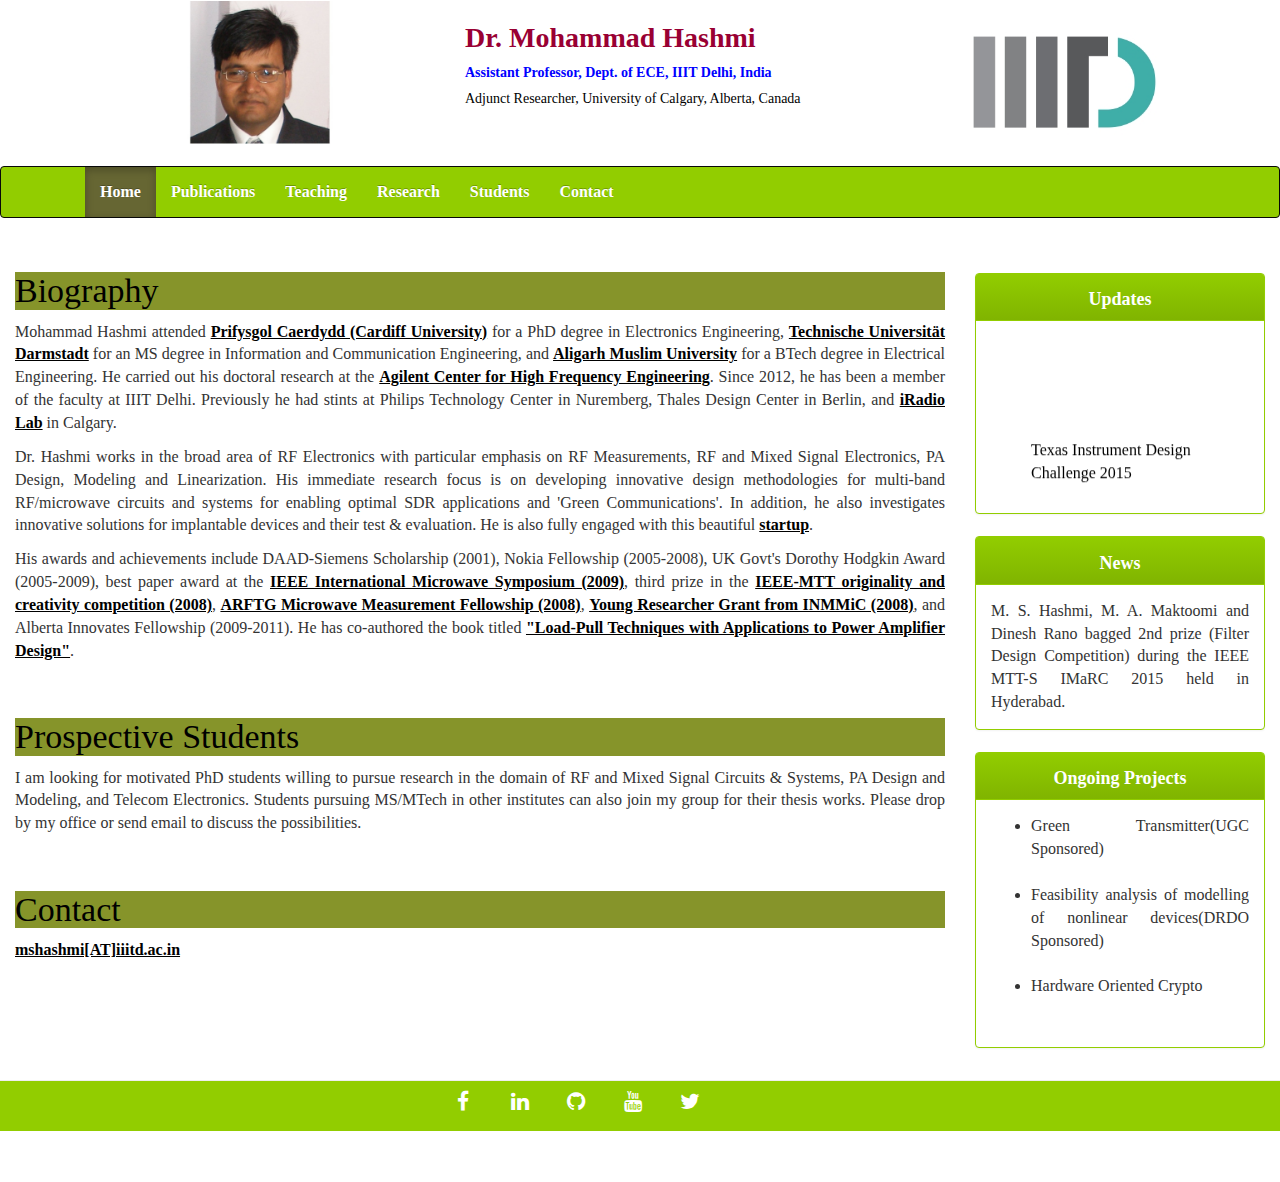
<file: index.html>
<!DOCTYPE html>
<html lang="en">

<head>
    <meta charset="utf-8">
    <meta http-equiv="X-UA-Compatible" content="IE=edge">
    <meta name="viewport" content="width=device-width, initial-scale=1">
    <!-- The above 3 meta tags *must* come first in the head; any other head 
         content must come *after* these tags -->
    <title>Homepage of Mohammad Hashmi</title>
    <link rel="shortcut icon" href="img/favicon.ico" />
     <!-- Bootstrap -->
    <link href="css/bootstrap.min.css" rel="stylesheet">
    <link href="css/bootstrap-theme.min.css" rel="stylesheet">
    <link href="css/font-awesome.min.css" rel="stylesheet">
    <link href="css/bootstrap-social.css" rel="stylesheet">
    <link href="css/mystyles.css" rel="stylesheet">

    <!-- HTML5 shim and Respond.js for IE8 support of HTML5 elements and media queries -->
    <!-- WARNING: Respond.js doesn't work if you view the page via file:// -->
    <!--[if lt IE 9]>
      <script src="https://oss.maxcdn.com/html5shiv/3.7.2/html5shiv.min.js"></script>
      <script src="https://oss.maxcdn.com/respond/1.4.2/respond.min.js"></script>
    <![endif]-->
</head>

<body>
    <header class="jumbotron">
        <!-- Main component for a primary marketing message or call to action -->
        <div class="container">
            <div class="row row-header">
                <div class="col-xs-12 col-sm-4">
                    <img src="img/logo.jpg" class="img-responsive">
                </div>
                <div class="col-xs-12 col-sm-5">
                    <h3><strong><font color="#990033"> Dr. Mohammad Hashmi</font></strong></h3>
                    <h6><font color="blue"><strong>Assistant Professor, Dept. of ECE, IIIT Delhi, India </strong></font></h6>
                    <h6>Adjunct Researcher, University of Calgary, Alberta, Canada</h6>
                </div>
                 
                <div class="col-xs-12 col-sm-3">
                    <a href="https://www.iiitd.ac.in/" target="_blank"><img src="img/logo1.jpg" class="img-responsive"></a>
                </div>
            </div>
        </div>
    </header>
    <nav id ="navbar-main" class="navbar navbar-inverse" role="navigation">
            <div class="container">
                <div class="navbar-header">
                    <button type="button" class="navbar-toggle collapsed" data-toggle="collapse" data-target="#navbar" aria-expanded="false" aria-controls="navbar">
                        <span class="sr-only">Toggle navigation</span>
                        <span class="icon-bar"></span>
                        <span class="icon-bar"></span>
                        <span class="icon-bar"></span>
                    </button>
                </div>
                <div id="navbar" class="navbar-collapse collapse">
                    <ul class="nav navbar-nav">
                        <li class="active"><a href="index.html"><font color="white">Home</font></a></li>
                        <li><a href="publications.html"><font color="white">Publications</font></a></li>
                        <li><a href="teaching.html"><font color="white">Teaching</font></a></li>
                        <li><a href="research.html"><font color="white">Research</font></a></li>
                        <li><a href="students.html"><font color="white">Students</font></a></li>
                        <li><a href="contact.html"><font color="white">Contact</font></a></li>
                    </ul>
                </div>
            </div>
    </nav>
    <div class="row row-content">
        <div class="col-xs-12 col-sm-9">
            <h2 class="stripe-1">Biography</h2>
            <p>Mohammad Hashmi attended <a href="http://www.engineering.cf.ac.uk/" class="ab" target="_blank">Prifysgol Caerdydd (Cardiff University)</a> for a PhD degree in Electronics Engineering, <a href="www.ice.tu-darmstadt.de/" class="ab" target="_blank">Technische Universität Darmstadt</a> for an MS degree in Information and Communication Engineering, and <a href="http://www.amu.ac.in/" class="ab" target="_blank">Aligarh Muslim University</a> for a BTech degree in Electrical Engineering. He carried out his doctoral research at the <a href="http://www.chfe.engineering.cf.ac.uk/" class="ab" target="_blank">Agilent Center for High Frequency Engineering</a>. Since 2012, he has been a member of the faculty at IIIT Delhi. Previously he had stints at Philips Technology Center in Nuremberg, Thales Design Center in Berlin, and <a href="http://www.iradio.ucalgary.ca/" target="_blank" class="ab">iRadio Lab</a> in Calgary.</p>

            <p>Dr. Hashmi works in the broad area of RF Electronics with particular emphasis on RF Measurements, RF and Mixed Signal Electronics, PA Design, Modeling and Linearization. His immediate research focus is on developing innovative design methodologies for multi-band RF/microwave circuits and systems for enabling optimal SDR applications and 'Green Communications'. In addition, he also investigates innovative solutions for implantable devices and their test & evaluation. He is also fully engaged with this beautiful <a href="https://www.iiitd.edu.in/~mshashmi/Homepage_of_Mohammad_Hashmi_files/Jafar.jpg" class="ab" target="_blank">startup</a>.</p>

            <p>His awards and achievements include DAAD-Siemens Scholarship (2001), Nokia Fellowship (2005-2008), UK Govt's Dorothy Hodgkin Award (2005-2009), best paper award at the <a href="http://ieeexplore.ieee.org/stamp/stamp.jsp?arnumber=05462805&tag=1" class="ab" target="_blank">IEEE International Microwave Symposium (2009)</a>, third prize in the <a href="http://www.mtt-archives.org/%7Emtt11/ims_award.htm" class="ab" target="_blank">IEEE-MTT originality and creativity competition (2008)</a>, <a href="https://docs.google.com/viewer?url=http://www.arftg.org/Newsletters/40_fall%25202008.pdf" class="ab" target="_blank">ARFTG Microwave Measurement Fellowship (2008)</a>, <a href="www.inmmic.org" class="ab" target="_blank">Young Researcher Grant from INMMiC (2008)</a>, and Alberta Innovates Fellowship (2009-2011). He has co-authored the book titled <a href="https://www.amazon.com/Load-Pull-Techniques-Applications-Amplifier-Microelectronics/dp/9400744609?ie=UTF8&*Version*=1&*entries*=0" class="ab" target="_blank">"Load-Pull Techniques with Applications to Power Amplifier Design"</a>.</p>
            <br>
            <h2 class="stripe-1">Prospective Students</h2>
            <p>I am looking for motivated PhD students willing to pursue research in the domain of RF and Mixed Signal Circuits & Systems, PA Design and Modeling, and Telecom Electronics. Students pursuing MS/MTech in other institutes can also join my group for their thesis works. Please drop by my office or send email to discuss the possibilities.</p>
            <br>
            <h2 class="stripe-1">Contact</h2>
            <p><a href="mailto:mshashmi@iiitd.ac.in" class="ab">mshashmi[AT]iiitd.ac.in</a></p> 
        </div>
        <div class="col-xs-12 col-sm-3">
        &nbsp;&nbsp;&nbsp;&nbsp;&nbsp;&nbsp;&nbsp;&nbsp;&nbsp;&nbsp;&nbsp;&nbsp;&nbsp;&nbsp;&nbsp;&nbsp;&nbsp;&nbsp;&nbsp;&nbsp;&nbsp;&nbsp;&nbsp;&nbsp;&nbsp;&nbsp;&nbsp;&nbsp;&nbsp;&nbsp;&nbsp;&nbsp; 
            <div class="panel panel-primary">
                <div class="panel-heading">
                    <h3 class="panel-title" align="center"><span class="label">Updates</span></h3>
                </div>
                <div class="panel-body">
                    <a href="#" target="_blank"><marquee behavior="scroll" direction="up" style="height:155px;"><font color="black">
                    <ul class="nobull">
                        <li>Texas Instrument Design Challenge 2015</li>
                        <br>
                        <li>Second Prize at IMaRC </li>
                        <br>
                        <li>Workshop Organisation at IMaRC</li>
                        <br>
                    </ul>
                </font></marquee> </a>
                </div>
            </div>
            <div class="panel panel-primary">
                <div class="panel-heading">
                    <h3 class="panel-title" align="center"><span class="label">News</span></h3>
                </div>
                <div class="panel-body">
                        M. S. Hashmi, M. A. Maktoomi and Dinesh Rano bagged 2nd prize (Filter Design Competition) during the IEEE MTT-S IMaRC 2015 held in Hyderabad.
                </div>
            </div>
            <div class="panel panel-primary">
                <div class="panel-heading">
                    <h3 class="panel-title" align="center"><span class="label">Ongoing Projects</span></h3>
                </div>
                <div class="panel-body">
                    <ul>
                        <li>Green Transmitter(UGC Sponsored)</li><br>
                        <li>Feasibility analysis of modelling of nonlinear devices(DRDO Sponsored)</li><br>
                        <li>Hardware Oriented Crypto</li><br>
                    </ul>
                    
                </div>
            </div>
        </div>  
        </div>
        
        </div>

    <footer id="footer">
        <div>           
                <div class="col-xs-12 col-sm-4 col-sm-offset-4">
                    <div class="nav navbar-nav">
                        <ul class="list-inline text-center">
                        <li>
                            <a href="#" target="_blank">
                                <span class="fa-stack fa-lg">
                                    <i class="fa fa-circle fa-stack-2x"></i>
                                    <i class="fa fa-facebook fa-stack-1x fa-inverse"></i>
                                </span>
                            </a>
                        </li>
                        <li>
                            <a href="#" target="_blank">
                                <span class="fa-stack fa-lg">
                                    <i class="fa fa-circle fa-stack-2x"></i>
                                    <i class="fa fa-linkedin fa-stack-1x fa-inverse"></i>
                                </span>
                            </a>
                        </li>
                        <li>
                            <a href="https://www.github.com/thecyclone" target="_blank">
                                <span class="fa-stack fa-lg">
                                    <i class="fa fa-circle fa-stack-2x"></i>
                                    <i class="fa fa-github fa-stack-1x fa-inverse"></i>
                                </span>
                            </a>
                        </li>
                        <li>
                            <a href="#" target="_blank">
                                <span class="fa-stack fa-lg">
                                    <i class="fa fa-circle fa-stack-2x"></i>
                                    <i class="fa fa-youtube fa-stack-1x fa-inverse"></i>
                                </span>
                            </a>
                        </li>
                        <li>
                            <a href="#" target="_blank">
                                <span class="fa-stack fa-lg">
                                    <i class="fa fa-circle fa-stack-2x"></i>
                                    <i class="fa fa-twitter fa-stack-1x fa-inverse"></i>
                                </span>
                            </a>
                        </li>
                    </ul>
                    </div>
                </div>
        </div>
    </footer>
    <!-- jQuery (necessary for Bootstrap's JavaScript plugins) -->
    <script src="https://ajax.googleapis.com/ajax/libs/jquery/1.11.3/jquery.min.js"></script>
    <!-- Include all compiled plugins (below), or include individual files as needed -->
    <script src="js/bootstrap.min.js"></script>

    <script type="text/javascript">
        var affixElement = '#navbar-main';
        $(affixElement).affix({
          offset: {
            // Distance of between element and top page
            top: function () {
              return (this.top = $(affixElement).offset().top - 40)
            },
            // when start #footer 
            bottom: function () { 
              return (this.bottom = $('#footer').outerHeight(true))
            }
          }
        });
    </script>
</body>

</html>
</file>
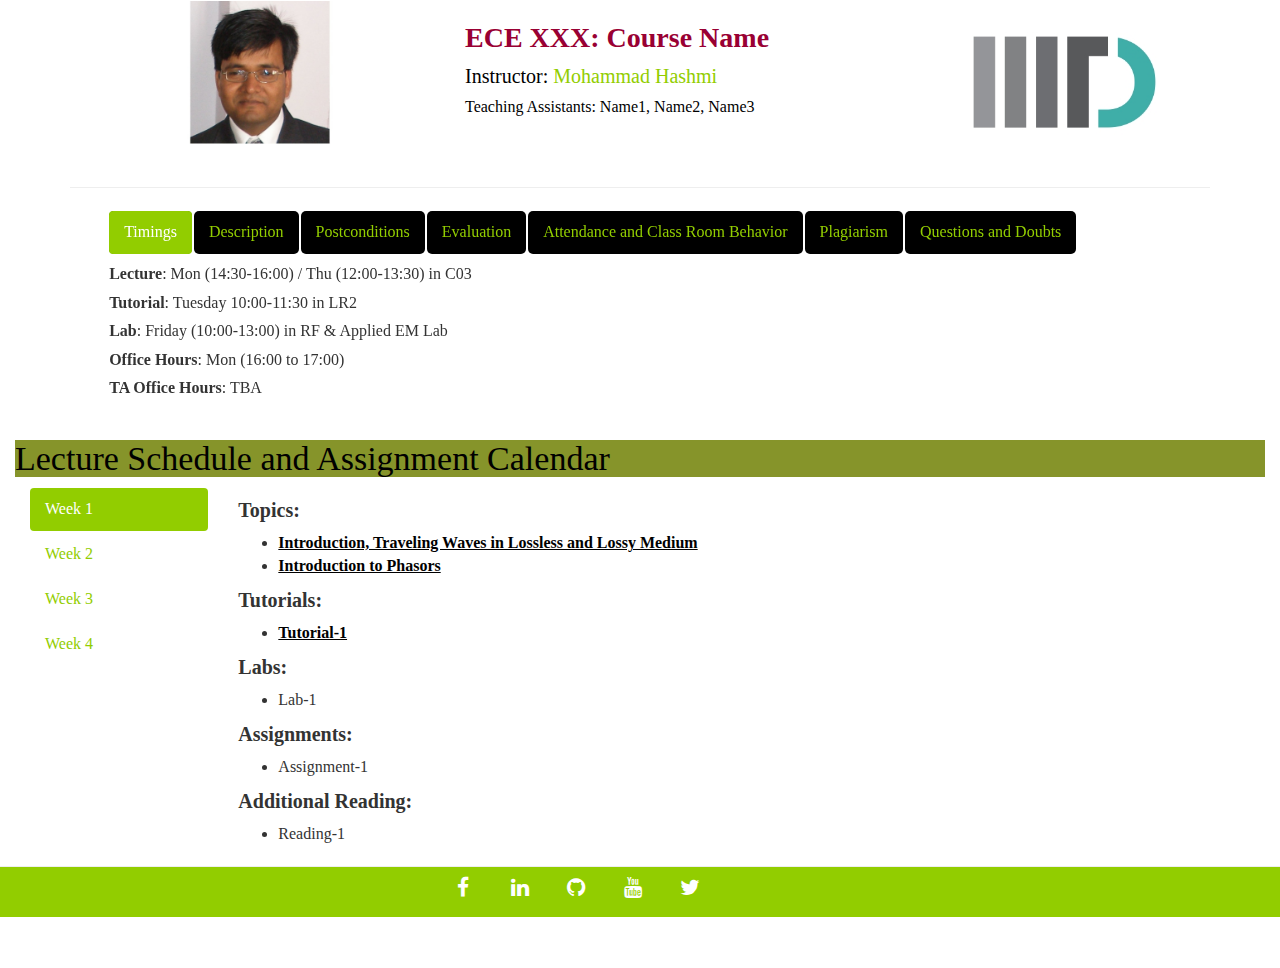
<file: course.html>
<!DOCTYPE html>
<html lang="en">

<head>
    <meta charset="utf-8">
    <meta http-equiv="X-UA-Compatible" content="IE=edge">
    <meta name="viewport" content="width=device-width, initial-scale=1">
    <!-- The above 3 meta tags *must* come first in the head; any other head 
         content must come *after* these tags -->
    <title>Homepage of Mohammad Hashmi</title>
    <link rel="shortcut icon" href="img/favicon.ico" />
     <!-- Bootstrap -->
    <link href="css/bootstrap.min.css" rel="stylesheet">
    <link href="css/bootstrap-theme.min.css" rel="stylesheet">
    <link href="css/font-awesome.min.css" rel="stylesheet">
    <link href="css/bootstrap-social.css" rel="stylesheet">
    <link href="css/mystyles.css" rel="stylesheet">

    <!-- HTML5 shim and Respond.js for IE8 support of HTML5 elements and media queries -->
    <!-- WARNING: Respond.js doesn't work if you view the page via file:// -->
    <!--[if lt IE 9]>
      <script src="https://oss.maxcdn.com/html5shiv/3.7.2/html5shiv.min.js"></script>
      <script src="https://oss.maxcdn.com/respond/1.4.2/respond.min.js"></script>
    <![endif]-->
</head>

<body>
    <header class="jumbotron">
        <!-- Main component for a primary marketing message or call to action -->
        <div class="container">
            <div class="row row-header">
                <div class="col-xs-12 col-sm-4">
                    <a href="index.html"><img src="img/logo.jpg" class="img-responsive"></a>
                </div>
                <div class="col-xs-12 col-sm-5">
                    <h3><strong><font color="#990033"> ECE XXX: Course Name</font></strong></h3>
                    <h4>Instructor: <a href="index.html">Mohammad Hashmi</a></h4>
                    <h5>Teaching Assistants: Name1, Name2, Name3</h5>
                </div>
                <div class="col-xs-12 col-sm-3">
                    <a href="https://www.iiitd.ac.in/" target="_blank"><img src="img/logo1.jpg" class="img-responsive"></a>
                </div>
            </div>
            <hr>
        </div>
    </header>
    <div class="row">
        <div class="col-xs-12 col-sm-11 col-sm-offset-1">
            <ul class="nav nav-pills">
                <li class="active stripe-2"><a data-toggle="pill" href="#time">Timings</a></li>
                <li class="stripe-2"><a data-toggle="pill" href="#description">Description</a></li>
                <li class="stripe-2"><a data-toggle="pill" href="#Postconditions">Postconditions</a></li>
                <li class="stripe-2"><a data-toggle="pill" href="#evaluation">Evaluation </a></li>
                <li class="stripe-2"><a data-toggle="pill" href="#attendance">Attendance and Class Room Behavior</a></li>
                <li class="stripe-2"><a data-toggle="pill" href="#plag">Plagiarism</a></li>
                <li class="stripe-2"><a data-toggle="pill" href="#qnd">Questions and Doubts</a></li>
            </ul>
            <div class="tab-content">
                <div id="time" class="tab-pane fade in active">
                    <h5><strong>Lecture</strong>: Mon (14:30-16:00) / Thu (12:00-13:30) in C03</h5>
                    <h5><strong>Tutorial</strong>: Tuesday 10:00-11:30 in LR2</h5>
                    <h5><strong>Lab</strong>: Friday (10:00-13:00) in RF & Applied EM Lab</h5>
                    <h5><strong>Office Hours</strong>: Mon (16:00 to 17:00)</h5>
                    <h5><strong>TA Office Hours</strong>: TBA</h5>
                </div>
                <div id="description" class="tab-pane fade">
                    <p>This course is intended to be a broad introduction to Engineering Electromagnetics and its applications. The topics include fundamental laws and axioms for Electrostatics and Magnetostatics, Time-Varying Fields, and Maxwell's Equations. Subsequently, the axioms is utilized to describe plane electromagnetic waves and its mathematical model for different media and its interaction with interfering planes. In addition, concepts related to Transmission Line Theory is also introduced. </p>
                </div>
                <div id="Postconditions" class="tab-pane fade">
                    On the completion of this course the students will be able to:
                    <ol>
                        <li>Express and Elaborate Maxwell's Equations in differential and integral forms and the constitutive relations between the flux densities and field intensities of the electrostatics, magnetostatics and electrodynamic fields.</li>
                        <li>Derive the Helmholtz wave equations in its various forms and the wave nature of their solutions for time-harmonic waves in various mediums.</li>
                        <li>Apply fundamental electromagnetic concepts in applications such as Transmission Lines and Antennas.</li>
                        <li>Use MATLAB to solve simple EM problems in the domains of RF circuits and Antennas.</li>
                    </ol>
                </div>
                <div id="evaluation" class="tab-pane fade">
                    Following components are part of the overall evaluation:
                    <ul>
                        <li>Home Assignment: 20%</li>
                        <li>Surprize Class Tests: 20%</li>
                        <li>Mid-sem Exam: 25%</li>
                        <li>Final Exam: 25%</li>
                        <li>Project: 10%</li>
                    </ul>
                    Home assignments are to be submitted by the due date.
                </div>
                <div id="attendance" class="tab-pane fade">
                    <ol>
                        <li>Students will be responsible for all course materials, announcements, notes etc. made during the regular class times.</li>
                        <li>Prompt arrival to the class is requested.</li>
                        <li>Smoking, drinking, and eating are prohibited in the class.</li>
                        <li>You need to switch off your Laptops, Phones, PDAs etc. in the class.</li>
                    </ol>
                </div>
                <div id="plag" class="tab-pane fade">
                    <strong>Plagiarism is forbidden and will be seriously dealt with as per institute policy.</strong>
                </div>
                <div id="qnd" class="tab-pane fade">
                    <strong>If you have a question, Please follow the sequence before you reach the bottom of the list: </strong>
                    <ol>
                        <li>Search for the answer yourself. In most cases the answer is available on this page or on assignment handouts.</li>
                        <li>Ask your friend in class.</li>
                        <li>Ask your TA in discussion sessions, or in tutorial.</li>
                        <li>Ask instructor in lecture.</li>
                        <li>Ask instructor in office hours.</li>
                        <li>Send your TA email.</li>
                        <li>Send instructor email. <strong>Note that, this is the worst scenario.</strong></li>
                    </ol>
                </div>
            </div>
        </div>
    </div>
    <div class="row row-content">
        <div class="col-xs-12 col-sm-12">
            <h2 class="stripe-1" >Lecture Schedule and Assignment Calendar</h2>
            <div class="col-xs-12 col-sm-2">
                <ul class="nav nav-pills nav-stacked">
                    <li class="active"><a data-toggle="pill" href="#week1">Week 1</a></li>
                    <li><a data-toggle="pill" href="#week2">Week 2</a></li>
                    <li><a data-toggle="pill" href="#week3">Week 3</a></li>
                    <li><a data-toggle="pill" href="#week4">Week 4</a></li>
                </ul>
            </div>
            <div class="col-xs-12 col-sm-8 tab-content">
                <div id="week1" class="tab-pane fade in active">
                    <h4><strong>Topics:</strong></h4>
                    <ul>
                        <li><a href="https://docs.google.com/viewer?url=http://www.iiitd.edu.in/%257Emshashmi/ECE230_2016/Lecture_Slides/Lect_1_2016.pdf" class="ab" target="_blank">Introduction, Traveling Waves in Lossless and Lossy Medium</a></li>
                        <li><a href="https://docs.google.com/viewer?url=http://www.iiitd.edu.in/%257Emshashmi/ECE230_2016/Lecture_Slides/Lect_2_2016.pdf" class="ab" target="_blank">Introduction to Phasors</a></li>
                    </ul>
                    <h4><strong>Tutorials:</strong></h4>
                    <ul>
                        <li><a href="https://docs.google.com/viewer?url=http://www.iiitd.edu.in/%257Emshashmi/ECE230_2016/Tutorial/Tute_1_2016.pdf" class="ab" target="_blank">Tutorial-1</a></li>
                    </ul>
                    <h4><strong>Labs:</strong></h4>
                    <ul>
                        <li>Lab-1</li>
                    </ul>
                    <h4><strong>Assignments:</strong></h4>
                    <ul>
                        <li>Assignment-1</li>
                    </ul>
                    <h4><strong>Additional Reading:</strong></h4>
                    <ul>
                        <li>Reading-1</li>
                    </ul>
                </div>
                <div id="week2" class="tab-pane fade">
                    <h4><strong>Topics:</strong></h4>
                    <ul>
                        <li><a href="https://docs.google.com/viewer?url=http://www.iiitd.edu.in/%257Emshashmi/ECE230_2016/Lecture_Slides/Lect_1_2016.pdf" class="ab" target="_blank">Introduction, Traveling Waves in Lossless and Lossy Medium</a></li>
                        <li><a href="https://docs.google.com/viewer?url=http://www.iiitd.edu.in/%257Emshashmi/ECE230_2016/Lecture_Slides/Lect_2_2016.pdf" class="ab" target="_blank">Introduction to Phasors</a></li>
                    </ul>
                    <h4><strong>Tutorials:</strong></h4>
                    <ul>
                        <li><a href="https://docs.google.com/viewer?url=http://www.iiitd.edu.in/%257Emshashmi/ECE230_2016/Tutorial/Tute_1_2016.pdf" class="ab" target="_blank">Tutorial-2</a></li>
                    </ul>
                    <h4><strong>Labs:</strong></h4>
                    <ul>
                        <li>Lab-2</li>
                    </ul>
                    <h4><strong>Assignments:</strong></h4>
                    <ul>
                        <li>Assignment-2</li>
                    </ul>
                    <h4><strong>Additional Reading:</strong></h4>
                    <ul>
                        <li>Reading-2</li>
                    </ul>
                </div>
                <div id="week3" class="tab-pane fade">
                    <h4><strong>Topics:</strong></h4>
                    <ul>
                        <li><a href="https://docs.google.com/viewer?url=http://www.iiitd.edu.in/%257Emshashmi/ECE230_2016/Lecture_Slides/Lect_1_2016.pdf" class="ab" target="_blank">Introduction, Traveling Waves in Lossless and Lossy Medium</a></li>
                        <li><a href="https://docs.google.com/viewer?url=http://www.iiitd.edu.in/%257Emshashmi/ECE230_2016/Lecture_Slides/Lect_2_2016.pdf" class="ab" target="_blank">Introduction to Phasors</a></li>
                    </ul>
                    <h4><strong>Tutorials:</strong></h4>
                    <ul>
                        <li><a href="https://docs.google.com/viewer?url=http://www.iiitd.edu.in/%257Emshashmi/ECE230_2016/Tutorial/Tute_1_2016.pdf" class="ab" target="_blank">Tutorial-3</a></li>
                    </ul>
                    <h4><strong>Labs:</strong></h4>
                    <ul>
                        <li>Lab-3</li>
                    </ul>
                    <h4><strong>Assignments:</strong></h4>
                    <ul>
                        <li>Assignment-3</li>
                    </ul>
                    <h4><strong>Additional Reading:</strong></h4>
                    <ul>
                        <li>Reading-3</li>
                    </ul>
                </div>
                <div id="week4" class="tab-pane fade">
                    <h4><strong>Topics:</strong></h4>
                    <ul>
                        <li><a href="https://docs.google.com/viewer?url=http://www.iiitd.edu.in/%257Emshashmi/ECE230_2016/Lecture_Slides/Lect_1_2016.pdf" class="ab" target="_blank">Introduction, Traveling Waves in Lossless and Lossy Medium</a></li>
                        <li><a href="https://docs.google.com/viewer?url=http://www.iiitd.edu.in/%257Emshashmi/ECE230_2016/Lecture_Slides/Lect_2_2016.pdf" class="ab" target="_blank">Introduction to Phasors</a></li>
                    </ul>
                    <h4><strong>Tutorials:</strong></h4>
                    <ul>
                        <li><a href="https://docs.google.com/viewer?url=http://www.iiitd.edu.in/%257Emshashmi/ECE230_2016/Tutorial/Tute_1_2016.pdf" class="ab" target="_blank">Tutorial-4</a></li>
                    </ul>
                    <h4><strong>Labs:</strong></h4>
                    <ul>
                        <li>Lab-4</li>
                    </ul>
                    <h4><strong>Assignments:</strong></h4>
                    <ul>
                        <li>Assignment-4</li>
                    </ul>
                    <h4><strong>Additional Reading:</strong></h4>
                    <ul>
                        <li>Reading-4</li>
                    </ul>
                </div>
            </div>
        </div>
    </div>          

    <footer id="footer">
        <div>           
                <div class="col-xs-12 col-sm-4 col-sm-offset-4">
                    <div class="nav navbar-nav">
                        <ul class="list-inline text-center">
                        <li>
                            <a href="#" target="_blank">
                                <span class="fa-stack fa-lg">
                                    <i class="fa fa-circle fa-stack-2x"></i>
                                    <i class="fa fa-facebook fa-stack-1x fa-inverse"></i>
                                </span>
                            </a>
                        </li>
                        <li>
                            <a href="#" target="_blank">
                                <span class="fa-stack fa-lg">
                                    <i class="fa fa-circle fa-stack-2x"></i>
                                    <i class="fa fa-linkedin fa-stack-1x fa-inverse"></i>
                                </span>
                            </a>
                        </li>
                        <li>
                            <a href="https://www.github.com/thecyclone" target="_blank">
                                <span class="fa-stack fa-lg">
                                    <i class="fa fa-circle fa-stack-2x"></i>
                                    <i class="fa fa-github fa-stack-1x fa-inverse"></i>
                                </span>
                            </a>
                        </li>
                        <li>
                            <a href="#" target="_blank">
                                <span class="fa-stack fa-lg">
                                    <i class="fa fa-circle fa-stack-2x"></i>
                                    <i class="fa fa-youtube fa-stack-1x fa-inverse"></i>
                                </span>
                            </a>
                        </li>
                        <li>
                            <a href="#" target="_blank">
                                <span class="fa-stack fa-lg">
                                    <i class="fa fa-circle fa-stack-2x"></i>
                                    <i class="fa fa-twitter fa-stack-1x fa-inverse"></i>
                                </span>
                            </a>
                        </li>
                    </ul>
                    </div>
                </div>
        </div>
    </footer>
    <!-- jQuery (necessary for Bootstrap's JavaScript plugins) -->
    <script src="https://ajax.googleapis.com/ajax/libs/jquery/1.11.3/jquery.min.js"></script>
    <!-- Include all compiled plugins (below), or include individual files as needed -->
    <script src="js/bootstrap.min.js"></script>

    <script type="text/javascript">
        var affixElement = '#navbar-main';
        $(affixElement).affix({
          offset: {
            // Distance of between element and top page
            top: function () {
              return (this.top = $(affixElement).offset().top - 40)
            },
            // when start #footer 
            bottom: function () { 
              return (this.bottom = $('#footer').outerHeight(true))
            }
          }
        });
    </script>
</body>

</html>
</file>
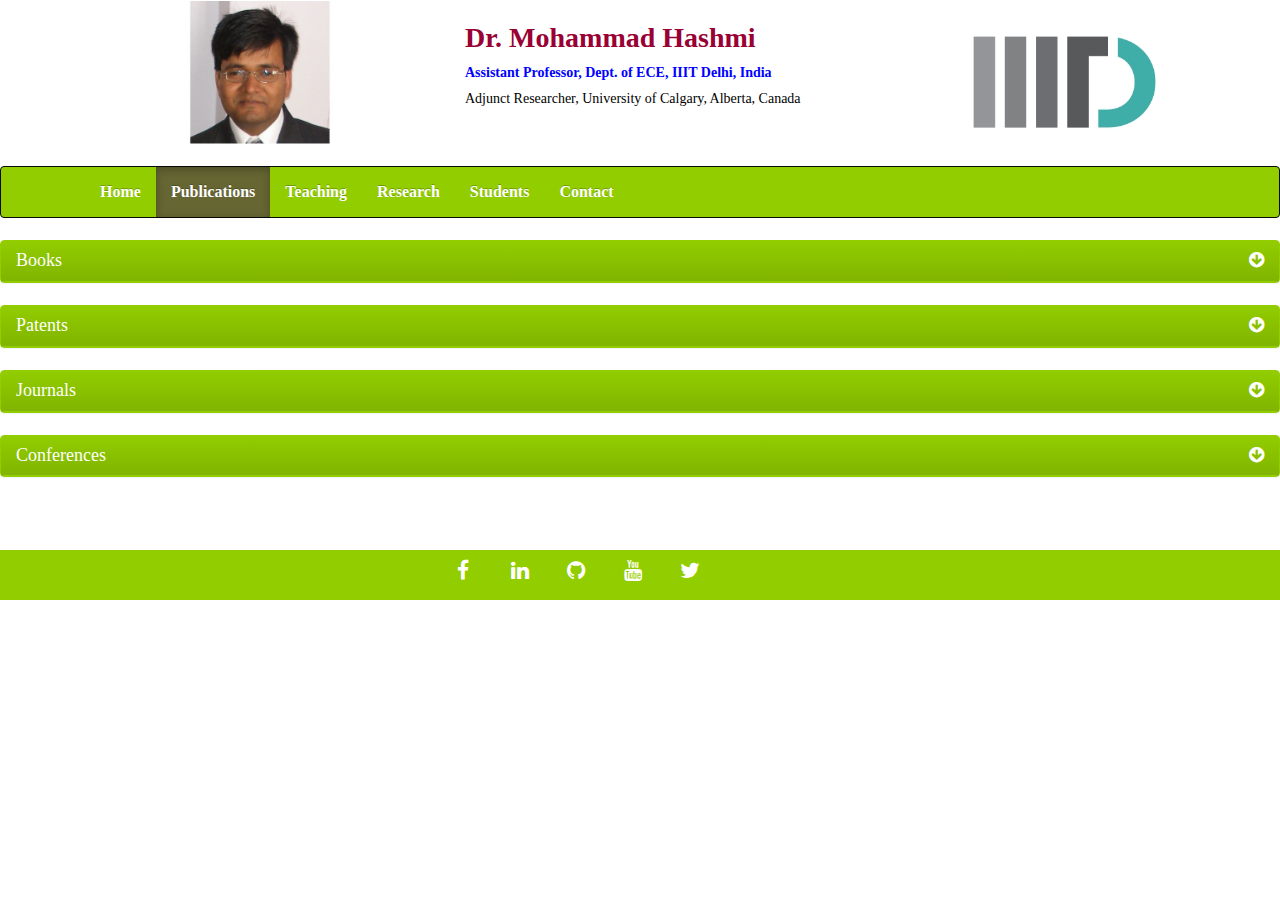
<file: publications.html>
<!DOCTYPE html>
<html lang="en">

<head>
    <meta charset="utf-8">
    <meta http-equiv="X-UA-Compatible" content="IE=edge">
    <meta name="viewport" content="width=device-width, initial-scale=1">
    <!-- The above 3 meta tags *must* come first in the head; any other head 
         content must come *after* these tags -->
    <title>Circuit Design Research Lab @ IIIT-D</title>
    <link rel="shortcut icon" href="img/favicon.ico" />
     <!-- Bootstrap -->
    <link href="css/bootstrap.min.css" rel="stylesheet">
    <link href="css/bootstrap-theme.min.css" rel="stylesheet">
    <link href="css/font-awesome.min.css" rel="stylesheet">
    <link href="css/bootstrap-social.css" rel="stylesheet">
    <link href="css/mystyles.css" rel="stylesheet">

    <!-- HTML5 shim and Respond.js for IE8 support of HTML5 elements and media queries -->
    <!-- WARNING: Respond.js doesn't work if you view the page via file:// -->
    <!--[if lt IE 9]>
      <script src="https://oss.maxcdn.com/html5shiv/3.7.2/html5shiv.min.js"></script>
      <script src="https://oss.maxcdn.com/respond/1.4.2/respond.min.js"></script>
    <![endif]-->
</head>

<body class="fixer">
    <header class="jumbotron">
        <!-- Main component for a primary marketing message or call to action -->
        <div class="container">
            <div class="row row-header">
                <div class="col-xs-12 col-sm-4">
                    <img src="img/logo.jpg" class="img-responsive">
                </div>
                <div class="col-xs-12 col-sm-5">
                    <h3><strong><font color="#990033"> Dr. Mohammad Hashmi</font></strong></h3>
                    <h6><font color="blue"><strong>Assistant Professor, Dept. of ECE, IIIT Delhi, India </strong></font></h6>
                    <h6>Adjunct Researcher, University of Calgary, Alberta, Canada</h6>
                </div>
                 
                <div class="col-xs-12 col-sm-3">
                    <a href="https://www.iiitd.ac.in/" target="_blank"><img src="img/logo1.jpg" class="img-responsive"></a>
                </div>
            </div>
        </div>
    </header>
    <nav id ="navbar-main" class="navbar navbar-inverse" role="navigation">
            <div class="container">
                <div class="navbar-header">
                    <button type="button" class="navbar-toggle collapsed" data-toggle="collapse" data-target="#navbar" aria-expanded="false" aria-controls="navbar">
                        <span class="sr-only">Toggle navigation</span>
                        <span class="icon-bar"></span>
                        <span class="icon-bar"></span>
                        <span class="icon-bar"></span>
                    </button>
                </div>
                <div id="navbar" class="navbar-collapse collapse">
                    <ul class="nav navbar-nav">
                        <li><a href="index.html"><font color="white">Home</font></a></li>
                        <li class="active"><a href="publications.html"><font color="white">Publications</font></a></li>
                        <li><a href="teaching.html"><font color="white">Teaching</font></a></li>
                        <li><a href="research.html"><font color="white">Research</font></a></li>
                        <li><a href="students.html"><font color="white">Students</font></a></li>
                        <li><a href="contact.html"><font color="white">Contact</font></a></li>
                    </ul>
                </div>
            </div>
    </nav>
        <div class="row">
            <div class="col-xs-12 col-sm-12">
        <!-- From here accordion starts -->
                <div class="panel panel-primary">
                    <div class="panel-heading">
                      <h4 class="panel-title">
                        <a data-toggle="collapse" href="#books">Books <i class="fa fa-arrow-circle-down pull-right"></i></a>
                      </h4>
                    </div>
                    <div id="books" class="panel-collapse collapse">
                      <div class="panel-body">
                       F. M. Ghannouchi and <strong>M. S. Hashmi</strong>: <a href="https://www.amazon.com/Load-Pull-Techniques-Applications-Amplifier-Microelectronics/dp/9400744609?ie=UTF8&*Version*=1&*entries*=0" class="ab" target="_blank">Load-Pull Techniques with Applications to Power Amplifier Design</a>, ISBN-13: 978-9400744608 - Springer Netherlands, 2012. 
                      </div>
                    </div>
                </div>
        <!-- accordion ends-->
        <!-- From here accordion starts -->
                <div class="panel panel-primary">
                    <div class="panel-heading">
                      <h4 class="panel-title">
                        <a data-toggle="collapse" href="#patents">Patents <i class="fa fa-arrow-circle-down pull-right"></i></a>
                      </h4>
                    </div>
                    <div id="patents" class="panel-collapse collapse">
                      <div class="panel-body">
                       S. Rezaei, <strong>M. S. Hashmi</strong>, and F. M. Ghannouchi, "RF Predistorter Architecture for Linearizing Dual-Inflection Points Power Amplifiers," <u>United States Utility Patent Pending</u>. <br><br>
                       F. M. Ghannouchi, S. Bensmida, <strong>M. S. Hashmi</strong>, and M. Helaoui, "Measurement Setup for Highly Reflective Load- and Source-Pull Applications," <u>United States Patent No. 8841922, approved 23rd Sept. 2014</u>.
                      </div>
                    </div>
                </div>
        <!-- accordion ends-->
        <!-- From here accordion starts -->
                <div class="panel panel-primary">
                    <div class="panel-heading">
                      <h4 class="panel-title">
                        <a data-toggle="collapse" href="#journals">Journals <i class="fa fa-arrow-circle-down pull-right"></i></a>
                      </h4>
                    </div>
                    <div id="journals" class="panel-collapse collapse">
                      <div class="panel-body">
                            <dl class="dl-horizontal">
                                <dt>26:</dt>
                                <dd>M. A. Maktoomi, <strong>M. S. Hashmi</strong>, and F. M. Ghannouchi, "<a href="http://ieeexplore.ieee.org/xpl/articleDetails.jsp?tp=&arnumber=7448855&contentType=Early+Access+Articles&dld=bGlicmFyeQ==" target-"_blank" class="ab">Improving Load Range of Dual-Band Impedance Matching Networks using Novel Load-Healing Concept</a>," IEEE Transactions on Circuits and Systems (TCAS - II), Early Access - April 2016. </dd>
                                <hr>
                                <dt>25:</dt>
                                <dd>M. A. Maktoomi, <strong>M. S. Hashmi</strong>, and F. M. Ghannouchi, "Systematic Design Technique for Dual-Band Branch-Line Coupler using T- and Pi-Networks and a Novel Wide Band-Ratio Crossover," IEEE Transactions on Components, Packaging and Manufacturing Technology (TCPMT), Accepted (2016). </dd>
                                <hr>
                                <dt>24:</dt>
                                <dd>M. A. Maktoomi, <strong>M. S. Hashmi</strong>, A. P. Yadav, and V. Kumar, "A Generic Tri-band Impedance Matching Network," IEEE Microwave and Wireless Component Letter, Accepted (2016). </dd>
                                <hr>
                                <dt>23:</dt>
                                <dd><strong>M. S. Hashmi</strong>, F. M. Ghannouchi, and P. J. Tasker, "<a href="http://ieeexplore.ieee.org/xpl/articleDetails.jsp?reload=true&arnumber=7108400" target="_blank" class="ab">High Frequency Waveform Engineering and its Applications</a>," IEEE Instrumentation and Measurement Magazine, Issue 3, pp. 44-50, June 2015. </dd>
                                <hr>
                                <dt>22:</dt>
                                <dd>M. A. Maktoomi, <strong>M. S. Hashmi</strong>, and V. Panwar, "<a href="http://www.jpier.org/PIERL/pier.php?paper=15020405" class="ab" target="_blank">A Dual-Frequency Matching Network for FDCLs Using Dual-band Quarterwave Lines</a>," Progress in Electromagnetics Research Letters (PIER-L), Vol. 52, pp. 23-30, March 2015.</dd>
                                <hr>
                                <dt>21:</dt>
                                <dd>M. A. Maktoomi, and <strong>M. S. Hashmi</strong>, "<a href="http://www.jpier.org/PIERC/pier.php?paper=14110502" class="ab" target="_blank">A Coupled Line based L-Section DC-Isolated Dual-band Real to Real impedance Transformer and its Application to a Dual-band T-Junction Power Divider</a>," Journal of Progress in Electromagnetics Research (PIER), Vol. 55, pp. 95-104, Dec. 2014.</dd>
                                <hr>
                                <dt>20:</dt>
                                <dd>M. A. Maktoomi, <strong>M. S. Hashmi</strong>, and F. M. Ghannouchi, "<a href="http://jpier.org/PIERC/pier.php?paper=14090403" class="ab" target="_blank">A T-Section Dual-Band Matching Network For Frequency-Dependent Complex Loads Incorporating Coupled Line With DC-Block Property Suitable For Dual-Band Transistor Amplifiers</a>," Journal of Progress in Electromagnetics Research (PIER), Vol. 54, pp. 75-84, Oct. 2014.</dd>
                                <hr>
                                <dt>19:</dt>
                                <dd><strong>M. S. Hashmi</strong>, and F. M. Ghannouchi, "<a href="http://ieeexplore.ieee.org/stamp/stamp.jsp?tp=&arnumber=6417055" class="ab" target="_blank">Introduction to Load-Pull Systems and their Applications</a>," IEEE Instrumentation and Measurement Magazine, Vol. 16, Issue 1, pp. 30-36, February 2013.</dd>
                                <hr>
                                <dt>18:</dt>
                                <dd>K. Rawat, M. Rawat, <strong>M. S. Hashmi</strong>, and F. M. Ghannouchi, "<a href="http://onlinelibrary.wiley.com/doi/10.1002/mmce.20655/abstract" class="ab" target="_blank">Dual-Band Branch-Line Hybrid With Distinct Power Division Ratio Over The Two Bands</a>," Wiley International Journal of RF and Microwave Computer Aided Engineering, Vol. 23, Issue 1, pp. 90-98, January 2013.</dd>
                                <hr>
                                <dt>17:</dt>
                                <dd>K. Rawat, <strong>M. S. Hashmi</strong>, and F. M. Ghannouchi, "<a href="http://ieeexplore.ieee.org/xpl/articleDetails.jsp?arnumber=6196289" class="ab" target="_blank">Errato to: Dual-band Doherty Power Amplifier Optimization</a>," IEEE Microwave Magazine, Vol. 13, No. 4, pp. 145, June 2012.</dd>
                                <hr>
                                <dt>16:</dt>
                                <dd>W. S. El-Deeb, <strong>M. S. Hashmi</strong>, N. Boulejfene, and F. M. Ghannouchi, "<a href="http://www.jpier.org/PIERC/pier.php?paper=12030808" class="ab" target="_blank">Systematic Calibration of Two-Port NetWork Analyzer for Measurement and Engineering of Waveforms at Radio Frequency</a>," Progress in Electromagnetic Research, Vol. 28, pp. 209-222, April 2012.</dd>
                                <hr>
                                <dt>15:</dt>
                                <dd>K. Rawat, <strong>M. S. Hashmi</strong>, and F. M. Ghannouchi, "<a href="http://ieeexplore.ieee.org/xpl/articleDetails.jsp?arnumber=6167597" class="ab" target="_blank">Dual-band Doherty Power Amplifier Optimization</a>," IEEE Microwave Magazine, Vol. 13, No. 2, pp. 69-82, April 2012.</dd>
                                <hr>
                                <dt>14:</dt>
                                <dd>K. Rawat, <strong>M. S. Hashmi</strong>, and F. M. Ghannouchi, "<a href="http://ieeexplore.ieee.org/xpl/articleDetails.jsp?arnumber=6155112" class="ab" target="_blank">Dual-band RF Circuits and Systems for Software Defined Radio Applications</a>," IEEE Circuits and Systems Magazine, Vol. 12, No. 1, pp. 12-32, March 2012.</dd>
                                <hr>
                                <dt>13:</dt>
                                <dd><strong>M. S. Hashmi</strong>, F. M. Ghannouchi, P. J. Tasker, and K. Rawat, "<a href="http://ieeexplore.ieee.org/xpl/articleDetails.jsp?arnumber=5764975" class="ab" target="_blank">Highly Reflective Load-Pull Techniques for Microwave Power Device Characterization</a>," IEEE Microwave Magazine, Vol. 12, No. 4, pp. 96-107, June 2011.</dd>
                                <hr>
                                <dt>12:</dt>
                                <dd>W. S. El-Deeb, <strong>M. S. Hashmi</strong>, N. Boulejfene, and F. M. Ghannouchi, "<a href="http://ieeexplore.ieee.org/xpl/articleDetails.jsp?arnumber=5773534" class="ab" target="_blank">Small Signal, Complex Distortion and Waveform Measurement System for Multiport Microwave Devices</a>," IEEE Instrumentation and Measurement Magazine, Vol. 14, Issue 3, pp. 28-33, June 2011.</dd>
                                <hr>
                                <dt>11:</dt>
                                <dd>K. Rawat, F. M. Fhannouchi, M. Rawat, and <strong>M. S. Hashmi</strong>, "<a href="http://onlinelibrary.wiley.com/doi/10.1002/mmce.20521/abstract" class="ab" target="_blank">Analysis of Frequency Selective Impedance Loading of Transmission Lines for Dual Band Couplers</a>,". Wiley International Journal of RF and Microwave Computer Aided Engineering, Vol. 21, Issue 3, pp. 325-335, May 2011.</dd>
                                <hr>
                                <dt>10:</dt>
                                <dd>F. M. Ghannouchi, <strong>M. S. Hashmi</strong>, S. Bensmida, and M. Helaoui, "<a href="http://ieeexplore.ieee.org/xpl/articleDetails.jsp?arnumber=5597960" class="ab" target="_blank">Loop Enhanced Passive Source- and Load-Pull Technique for High Reflection Factor Synthesis</a>," IEEE Transactions on Microwave Theory and Techniques, Vol. 58, No. 11, pp. 2952-2959, Nov. 2010.</dd>
                                <hr>
                                <dt>09:</dt>
                                <dd><strong>M. S. Hashmi</strong>, A. L. Clarke, S. P. Woodington, J. Lees, J. Benedikt, and P. J. Tasker, "<a href="http://ieeexplore.ieee.org/xpl/articleDetails.jsp?arnumber=5409539" class="ab" target="_blank">An Accurate Calibrate-able Multi-harmonic Active Load-Pull System based on the Envelope Load-Pull Concept</a>," IEEE Transactions on Microwave Theory and Techniques, Vol. 58, No. 3, pp. 656-664, March 2010.</dd>
                                <hr>
                                <dt>08:</dt>
                                <dd><strong>M. S. Hashmi</strong>, and F. M. Ghannouchi, "<a href="http://onlinelibrary.wiley.com/doi/10.1002/mop.25494/abstract" class="ab" target="_blank">Experimental Investigation of the Uncontrolled Higher Harmonic Impedances Effect on the Performance of High Power Microwave Devices</a>," Wiley Microwave and Optical Technology Letters, Vol. 52, No. 11, pp. 2480-2482, Nov. 2010.</dd>
                                <hr>
                                <dt>07:</dt>
                                <dd><strong>M. S. Hashmi</strong>, P. J. Tasker, A. L. Clarke, and F. M. Ghannouchi, "<a href="https://docs.google.com/viewer?url=http://www.ijmot.com/ijmot/uploaded/opjkmnaer.pdf" class="ab" target="_blank">Measurement Infrastructure for Optimization and Characterization of Microwave Transistor Devices</a>," International Journal of Microwave and Optical Technology (IJMOT), Vol. 5, No. 6, pp. 345-353, Nov. 2010.</dd>
                                <hr>
                                <dt>06:</dt>
                                <dd>W. S. El-Deeb, <strong>M. S. Hashmi</strong>, S. Bensmida, N. Boulejfen, and F. M. Ghannouchi, "<a href="http://ieeexplore.ieee.org/xpl/articleDetails.jsp?tp=&arnumber=5639175&sortType%3Ddesc_p_Publication_Year%26matchBoolean%3Dtrue%26searchField%3DSearch_All%26queryText%3D%28%28Hashmi%29+AND+Ghannouchi%29" class="ab" target="_blank">Thru-Less Calibration Algorithm and Measurement System for On-wafer Large-Signal Characterization of Microwave Devices</a>," IET Journal Microwaves, Antenna and Propagation, Vol. 4, Issue-11, pp. 1773-1781, Nov. 2010.</dd>
                                <hr>
                                <dt>05:</dt>
                                <dd><strong>M. S. Hashmi</strong>, P. J. Tasker, and F. M. Ghannouchi, "<a href="https://docs.google.com/viewer?url=http://www.ijmot.com/ijmot/uploaded/g30Ne48865ddx.pdf" class="ab" target="_blank">Transistor Device Optimization for RF Power Amplifier Employing Rapid Envelope Load-Pull System</a>," International Journal of Microwave and Optical Technology (IJMOT), Vol. 5, No. 3, pp. 152-161, May 2010.</dd>
                                <hr>
                                <dt>04:</dt>
                                <dd><strong>M. S. Hashmi</strong>, A. L. Clarke, J. Lees, M. Helaoui, P. J. Tasker, and F. M. Ghannouchi, "<a href="iopscience.iop.org/0957-0233/21/5/055109/" class="ab" target="_blank">Agile Harmonic Envelope Load-Pull System Enabling Reliable and Rapid Device Characterization</a>," IOP Journal of Measurement Science and Technology, Vol. 21, 055109, April 2010.</dd>
                                <hr>
                                <dt>03:</dt>
                                <dd><strong>M. S. Hashmi</strong>, Z. S. Rogojan, S. R. Nazifi, and F. M. Ghannouchi, "<a href="http://www.jpier.org/PIERC/pier.php?paper=10032801" class="ab" target="_blank">A Broadband Dual-Inflection Point RF Predistortion Linearizer Using Backward Reflection Topology</a>," Progress in Electromagnetic Research, Vol. 13, pp. 121-134, April 2010.</dd>
                                <hr>
                                <dt>02:</dt>
                                <dd><strong>M. S. Hashmi</strong>, Z. S. Rogojan, and F. M. Ghannouchi, "<a href="http://www.jpier.org/PIERC/pier.php?paper=10012609" class="ab" target="_blank">A Flexible Dual-Inflection Point RF Predistortion Linearizer for Microwave Power Amplifier</a>," Progress in Electromagnetic Research, Vol. 13, pp. 1-18, March 2010.</dd>
                                <hr>
                                <dt>01:</dt>
                                <dd><strong>M. S. Hashmi</strong>, J. Benedikt, and P. J. Tasker, "<a href="http://www.eabooks.com.au/epages/eab.sf/en_au/?ObjectPath=/Shops/eabooks/Products/AJEE239" class="ab" target="_blank">Impact of Group Delay on the Load Emulation in Multi-tone Active Envelope Load-Pull System</a>," Australian Journal of Electrical and Electronics Engineering, Vol. 7, No. 1, pp. 83-88, Feb 2010.</dd>
                                <hr>
                            </dl>                          
                        </div>
                    </div>
                </div>
        <!-- accordion ends-->
        <!-- From here accordion starts -->
                <div class="panel panel-primary">
                    <div class="panel-heading">
                      <h4 class="panel-title">
                        <a data-toggle="collapse" href="#conferences">Conferences <i class="fa fa-arrow-circle-down pull-right"></i></a>
                      </h4>
                    </div>
                    <div id="conferences" class="panel-collapse collapse">
                      <div class="panel-body">
                       <dl class="dl-horizontal">
                            <dt>53:</dt>
                            <dd>S. Singh, and <strong>M. S. Hashmi</strong>, "Exploring Fractional Order Elements for Single and Dual Band Impedance Matching for RF Applications," 12th IEEE International Conference on Signal Processing and Communication (SPCOM), Bangalore, India, June 2016 <font color="red">(Accepted)</font>.</dd>
                            <hr>
                            <dt>52:</dt>
                            <dd>N. Batra, P. Sehgal, S. Kaushik, <strong>M. S. Hashmi</strong>, S. Bhalla, and A. Grover, "Static Noise Margin based Yield Modelling of 6T SRAM for Area and Minimum Operating Voltage Improvement using Recovery Techniques," 26th ACM Great Lake Symposium on VLSI (GSVLSI), Boston, USA, May 2016 <font color="red">(Accepted)</font>.</dd>
                            <hr> 
                            <dt>51:</dt>
                            <dd>D. Arora, G. A. Kumar, and <strong>M. S. Hashmi</strong>, "A High Speed Low Voltage Latch Type Sense Amplifier for Non-Volatile Memory," IEEE 20th International Conference on VLSI Design and Test (VDAT), Guwahati, India, May 2016 <font color="red">(Accepted)</font>.</dd>
                            <hr> 
                            <dt>50:</dt>
                            <dd>S. Batra, P. Singh, S. Kaushik, and <strong>M. S. Hashmi</strong>, "Frequency Domain Analysis of On-Chip Power Distribution Network," IEEE 20th International Conference on VLSI Design and Test (VDAT), Guwahati, India, May 2016 <font color="red">(Accepted)</font>.</dd>
                            <hr> 
                            <dt>49:</dt>
                            <dd>P. Sharma, G. A. Kumar, and <strong>M. S. Hashmi</strong>, "Modeling and Yield Optimization of SRAM Sub-System for Different Capacities Subjected to Parametric Variations," IEEE 20th International Conference on VLSI Design and Test (VDAT), Guwahati, India, May 2016 <font color="red">(Accepted)</font>.</dd>
                            <hr> 
                            <dt>48:</dt>
                            <dd>N. Batra, G. A. Kumar, A. Grover, <strong>M. S. Hashmi</strong>, and G. S. Visveswaran, "An Effective Test Methodology Enabling Detection of Weak bits in SRAMs: Case Study in 28nm FDSOI," IEEE 20th International Conference on VLSI Design and Test (VDAT), Guwahati, India, May 2016 <font color="red">(Accepted)</font>.</dd>
                            <hr>  
                            <dt>47:</dt>
                            <dd>S. Kumar, S. Kaushik, R. Gupta, M. A. Maktoomi, and <strong>M. S. Hashmi</strong>, "A New L-Shaped Phase Inverter Design Utilizing a Loaded Transmission Line," 4th IEEE MTT-S International Wireless Symposium (IWS), Shanghai, China, March 2016 (To appear).</dd>
                            <hr> 
                            <dt>46:</dt>
                            <dd>M. A Maktoomi, and <strong>M. S. Hashmi</strong>, "A CAD Assisted Design Methodology for Wideband Arbitrary Power Division Coupler Implemented in Microstrip Technology," 22nd National Conference on Communications (NCC), Guwahati, India, pp. 312-315, March 2016.</dd>
                            <hr> 
                            <dt>45:</dt>
                            <dd>D. Rano, and <strong>M. S. Hashmi</strong>, "Design and Analysis of Wearable Patch Antenna Array for MBAN Applications," 22nd National Conference on Communications (NCC), Guwahati, India, pp. 735-740, March 2016.</dd>
                            <hr> 
                            <dt>44:</dt>
                            <dd>Y. D. Mishra, <strong>M. S. Hashmi</strong>, and A. C. Mishra, "Power Integrity Simulation of High Speed I/Os," 29th IEEE VLSI Design Conference (VLSID), Kolkata, India, Jan. 2016.</dd>
                            <hr> 
                            <dt>43:</dt>
                            <dd>G. A. Kumar, <strong>M. S. Hashmi</strong>, and A. Grover, "A New Sense Amplifier Topology with Improved Performance for High Speed SRAM Applications," 29th IEEE VLSI Design Conference (VLSID), Kolkata, India, pp. 185-190, Jan. 2016.</dd>
                            <hr> 
                            <dt>42:</dt>
                            <dd>S. Mondal, and <strong>M. S. Hashmi</strong>, "An Analytical Technique for Transformer based Impedance Matching," 5th IEEE Applied Electromagnetic Conference (AEMC), Guwahati, India, Dec. 2015 (To appear).</dd>
                            <hr> 
                            <dt>41:</dt>
                            <dd>S. Sharma, P. Sehgal, and <strong>M. S. Hashmi</strong>, "Analysis, Estimation and Mitigation of Common Mode to Differential Mode Noise Conversion in Multiconductor Cylindrical Cables," 12th IEEE India Council International Conference (INDICON), New Delhi, India, 4 pp., Dec. 2015.</dd>
                            <hr> 
                            <dt>40:</dt>
                            <dd>M. A. Maktoomi, and <strong>M. S. Hashmi</strong>, "A Novel Power Divider Structure using the Gysel and Wilkinson Power Dividers with only one Grounded Resistor," IEEE MTT - S International Microwave and RF Conference (IMaRC), Hyderabad, India, pp. 227-229, Dec. 2015.</dd>
                            <hr> 
                            <dt>39:</dt>
                            <dd>D. Sharma, and <strong>M. S. Hashmi</strong>, "A Meandered Rectangular Monopole Antenna for Quad-Band Applications," IEEE MTT - S International Microwave and RF Conference (IMaRC), Hyderabad, India, pp. 61-63, Dec. 2015.</dd>
                            <hr> 
                            <dt>38:</dt>
                            <dd>S. Sharma, P. Sehgal, and <strong>M. S. Hashmi</strong>, "Analysis, Estimation and Mitigation of Common Mode to Differential Mode Noise Conversion in Multiconductor Ribbon Cables," 27th IEEE Asia Pacific Microwave Conference (APMC), Nanjing, China, 3 pp., Dec. 2015.</dd>
                            <hr> 
                            <dt>37:</dt>
                            <dd>M. A. Maktoomi, R. Gupta, and <strong>M. S. Hashmi</strong>, "A Dual-Band Impedance Transformer for Frequency-Dependent Complex Loads Incorporating an L-type Network," 27th IEEE Asia Pacific Microwave Conference (APMC), Nanjing, China, 3 pp., Dec. 2015.</dd>
                            <hr> 
                            <dt>36:</dt>
                            <dd>A. Q. Ansari, G. Arora, and <strong>M. S. Hashmi</strong>, "Current Differencing Buffered Amplifier (CDBA) based Current Mode Universal Fractional Order Filter," National Conference on Microelectronics, Instrumentation and Communication (MICOM), Pilani, India, 4 pages, Nov. 2015.</dd>
                            <hr> 
                            <dt>35:</dt>
                            <dd>G. A. Kumar, <strong>M. S. Hashmi</strong>, R. Sharma, and N. Ansari, "Statistical Analysis and Parametric Yield Estimation of Standard 6T SRAM Cell for Different Capacities," 28th IEEE System on Chip Conference (SOCC), Beijing, China, pp. 316-321, Sept. 2015.</dd>
                            <hr> 
                            <dt>34:</dt>
                            <dd>Y. D. Mishra, A. Chandra, and <strong>M. S. Hashmi</strong>, "System-level Signal and Power Integrity Co-simulation of DDR4 Based on Power Aware IBISv5.0 Models," Synopsys User Groups (SNUG) Conference, Bangalore, 10 pages, June 2015.</dd>
                            <hr> 
                            <dt>33:</dt>
                            <dd>M. Mohsina, <strong>M. S. Hashmi</strong>, and S. S. Ram, "A Generic Technique to Develop Human Tissue Phantom," IEEE 4th Asia Pacific Conference on Antenna Propagation (APCAP), Bali, Indonesia, 3 pages, June 2015.</dd>
                            <hr> 
                            <dt>32:</dt>
                            <dd>Y. D. Mishra, <strong>M. S. Hashmi</strong>, and A. Chandra, "An Efficient Approach for Estimating the Impact of SSO Noise on LPDDR2 Timing Budget," IEEE 19th International Conference on VLSI Design and Test (VDAT), Ahmedabad, pp. 1-6, June 2015.</dd>
                            <hr> 
                            <dt>31:</dt>
                            <dd>G. A. Kumar, N. Kumar, and <strong>M. S. Hashmi</strong>, "Interpolation Based Simple and Effective Technique for Modeling and Estimation of Electromigration in SRAMs," IEEE 19th International Conference on VLSI Design and Test (VDAT), June 2015.</dd>
                            <hr> 
                            <dt>30:</dt>
                            <dd>R. Sinha, B. S. Nirwan, and <strong>M. S. Hashmi</strong>, "A New Row Decoding Architecture for Fast Wordline Charging in NOR Type Flash Memories," IEEE 19th International Conference on VLSI Design and Test (VDAT), Ahmedabad, pp. 1-5, June 2015.</dd>
                            <hr> 
                            <dt>29:</dt>
                            <dd>S. Srivastava, <strong>M. S. Hashmi</strong>, D. Barua, and S. Das, "Real Time Blind Spectrum Sensing Using USRP," IEEE International Conference on Circuits and Systems (ISCAS), Lisbon, Portugal, pp. 486-489, May 2015.</dd>
                            <hr> 
                            <dt>28:</dt>
                            <dd>Y. D. Mishra, A. Chandra, and <strong>M. S. Hashmi</strong>, "PI & EMI/EMC Analysis of DDR4 based on Power Aware behavioral Models," STMicroelectronics Tech Week, 6 pages, Feb 2015.</dd>
                            <hr> 
                            <dt>27:</dt>
                            <dd>Z. Zafar, M. A. Maktoomi, and <strong>M. S. Hashmi</strong>, "A New Adjustable Square/Triangular- Wave Generators using CCII/CCCII and OTA," IEEE 26th Int. Conf on microelectronics (ICM), Qatar, pp. 104-107, Dec. 2014.</dd>
                            <hr> 
                            <dt>26:</dt>
                            <dd>R. Krishnamurthy, and <strong>M. S. Hashmi</strong>, "A Low Power, High Dynamic Range and Area Efficient Cyclic On-Chip Delay Measurement Architecture," IEEE 26th Int. Conf on microelectronics (ICM), Qatar, pp. 64-67, Dec. 2014.</dd>
                            <hr> 
                            <dt>25:</dt>
                            <dd>D. Sharma, and <strong>M. S. Hashmi</strong>, "A Novel design of Tri-band Patch Antenna for GSM/WiFi/WiMAX Applications," IEEE MTT - S International Microwave and RF Conference (IMaRC), Bangalore, India, pp. 156-158, Dec. 2014.</dd>
                            <hr> 
                            <dt>24:</dt>
                            <dd>M. A. Maktoomi, V. Panwar, <strong>M. S. Hashmi</strong>, and F. M. Ghannouchi, "A Dual-Band Matching Network for Frequency- Dependent Complex Loads Suitable for Dual-Band RF Amplifiers," IEEE MTT - S International Microwave and RF Conference (IMaRC), Bangalore, India, pp. 88-91, Dec. 2014.</dd>
                            <hr> 
                            <dt>23:</dt>
                            <dd>R. Sinha, <strong>M. S. Hashmi</strong>, and G. A. Kumar, "A Positive Level Shifter for High Speed Symmetric Switching in Flash Memories," IEEE 18th Int. Symp. on VLSI Design and TEST (VDAT), Coimbatore, India, pp. 1-5, July 2014.</dd>
                            <hr> 
                            <dt>22:</dt>
                            <dd>P. Aggarwal, V. Mittal, M. A. Maktoomi and <strong>M. S. Hashmi</strong>, "A Digitally Controlled Floating Resistors using CMOS Translinear Cells," IEEE Recent Advances in Engg and Computational Sciences (RAECS), Chandigarh, India, pp. 1-4, March 2014.</dd>
                            <hr> 
                            <dt>21:</dt>
                            <dd>A. Jain, M. A. Maktoomi, and <strong>M. S. Hashmi</strong>, "A New Circuit to Measure Resistance Variations for Strain Gauge," IEEE Int. Conf. on Signal Processing and Integrated Networks (SPIN), Noida, India, pp. 641-644, Feb. 2014.</dd>
                            <hr> 
                            <dt>20:</dt>
                            <dd>M. Mohsina, and <strong>M. S. Hashmi</strong>, "Design and Analysis of Human Chest Phantom for Pacemaker Applications," 9th Int. Conf. on Microwaves Antenna Propagation & Remote Sensing (ICMARS), Dec. 2013, Jodhpur, India. <font color="red">(Accepted)</font></dd>
                            <hr> 
                            <dt>19:</dt>
                            <dd>G. Nijhawan, and <strong>M. S. Hashmi</strong>, "New Algorithmic Technique for Linearizing Diode Detectors," IEEE Int. Conf. on Multimedia, Signal Processing and Communication Technologies (IMPACT), Aligarh, India, pp. 171-174, Nov. 2013.</dd>
                            <hr> 
                            <dt>18:</dt>
                            <dd>M. A. Maktoomi, A. M. Zaidi, and <strong>M. S. Hashmi</strong>, "A Dual-Band Bagley Power Divider Using Modified Pi-Network," IEEE Int. Conf. on Multimedia, Signal Processing and Communication Technologies (IMPACT), Aligarh, India, pp. 163-167, Nov. 2013. <font color="red"><strong>(Best Paper Award)</strong></font></dd>
                            <hr> 
                            <dt>17:</dt>
                            <dd><strong>M. S. Hashmi</strong>, P. J. Tasker, and F. M. Ghannouchi, "High Speed Device Characterization Enabler - The Envelope Load-Pull," IEEE Asia Pacific Microwave Conference, Kaohsiung, Taiwan, pp. 839-841, December 2012.</dd>
                            <hr> 
                            <dt>16:</dt>
                            <dd>K. Rawat, M. Rawat, <strong>M. S. Hashmi</strong>, F. Falcone, and F. M. Ghannouchi, "Dual-Band Phase Offset Line with Required Transmission Phases at Two Operational Frequencies," IEEE MTT-S International Microwave Symposium, Montreal, Canada, pp. 1-3, June 2012.</dd>
                            <hr> 
                            <dt>15:</dt>
                            <dd><strong>M. S. Hashmi</strong>, and F. M. Ghannouchi, "Load-Pull Techniques and their Applications to Microwave Amplifier Design," 25th IEEE Bipolar/BiCMOS Circuits and Technology Meeting, Atlanta, Geogia, USA, pp. 133-137, Oct. 2011. (Invited Paper)</dd>
                            <hr> 
                            <dt>14:</dt>
                            <dd>S. Rezaei, <strong>M. S. Hashmi</strong>, B. Dehlaghi, and F. M. Ghannouchi, "A Systematic Methodology to Design Analog Predistortion Linearizer for Dual Inflection Power Amplifiers," IEEE MTT-S International Microwave Symposium, Baltimore, USA, pp. 1-4, June 2011.</dd>
                            <hr> 
                            <dt>13:</dt>
                            <dd>W. S. El-Deeb, <strong>M. S. Hashmi</strong>, N. Boulejfene, and F. M. Ghannouchi, "On-line Waveform Monitoring System for the Design and Characterization of MIMO RF PAs," 24th IEEE Canadian Conference on Electrical and Computer Engineering, Niagara Fallas, ON, Canada, pp. 1024-1027, May 2011.</dd>
                            <hr> 
                            <dt>12:</dt>
                            <dd>S. J. Hashim, <strong>M. S. Hashmi</strong>, J. Benedikt, and P. J. Tasker, "Effect of Impedance Variation around Fundamentals on on PA Distortions Characteristics under Wideband Multi-tone Stimulus," IEEE Asia Pacific Conference on Circuits and Systems, Kuala Lumpur, Malaysia, pp. 1115-118, Dec 2010.</dd>
                            <hr> 
                            <dt>11:</dt>
                            <dd><strong>M. S. Hashmi</strong>, and F. M. Ghannouchi, "Recent Advances in the Load Synthesis Approaches for Characterization of Microwave Devices Employed in Power Amplifier Design," IEEE APS/URSI Conference, Toronto, Canada, July 2010.</dd>
                            <hr> 
                            <dt>10:</dt>
                            <dd>S. J. Hashim, <strong>M. S. Hashmi</strong>, J. Benedikt, and P. J. Tasker, "Investigating the Effect of RF Impedance Variation around Fundamentals on Power Amplifier Distortions Characteristics under Wideband Multi-tone Stimulus," IEEE APS/URSI Conference, Toronto, Canada, July 2010.</dd>
                            <hr> 
                            <dt>09:</dt>
                            <dd>W. S. El-Deeb, <strong>M. S. Hashmi</strong>, N. Boulejfen, and F. M. Ghannouchi, "Relative Waveform Measurement Technique for the Characterization of Multi-port Microwave Devices," IEEE APS/URSI, Toronto, Canada, July 2010.</dd>
                            <hr> 
                            <dt>08:</dt>
                            <dd>W. S. El-Deeb, <strong>M. S. Hashmi</strong>, N. Boulejfen, and F. M. Ghannouchi, "Dynamic AM-AM and AM-PM Characterization of MIMO RF Power Amplifiers Using MTA-Based Multiport Measurement Setup," 4th IEEE International Monolithic Microwave Integrated Circuit Conference, Goteborg, Sweden, pp. 152-155, April 2010.</dd>
                            <hr> 
                            <dt>07:</dt>
                            <dd><strong>M. S. Hashmi</strong>, A. L. Clarke, S. P. Woodington, J. Lees, J. Benedikt, and P. J. Tasker, "Electronic Multi-harmonic Load-Pull System for Experimentally Driven Power Amplifier Design Optimisation," IEEE MTT-S International Microwave Symposium, Boston, USA, pp. 1611-1614, June 2009. <font color="red"><strong>(Best Paper Award)</strong></font></dd>
                            <hr> 
                            <dt>06:</dt>
                            <dd><strong>M. S. Hashmi</strong>, S. J. Hashim, S. Woodington, T. Williams, J. Benedikt, and P. J. Tasker, "Active Envelope Load-Pull System Suitable for High Modulation Rate Multi-tone Applications," 3rd IEEE International Monolithic Microwave Integrated Circuit Conference, Malaga, Spain, pp. 93-96, Nov. 2008.</dd>
                            <hr> 
                            <dt>05:</dt>
                            <dd><strong>M. S. Hashmi</strong>, S. J. Hashim, T. Williams, S. Woodington, J. Benedikt, and P. J. Tasker, "Active Envelope Load-Pull Addressing the RF Device Multi-tone Characterization Problem," IEEE MTT-11 International Microwave Symposium Design Competition, Atlanta, USA, pp. 6-7, June 2008. (3rd prize winner)</dd>
                            <hr> 
                            <dt>04:</dt>
                            <dd>S. J. Hashim, <strong>M. S. Hashmi</strong>, T. Williams, S. Woodington, J. Benedikt, and P. J. Tasker, "Active Envelope Load-Pull for Wideband Multi-tone Stimulus Incorporating Delay Compensation," 38th European Microwave Conference, Amsterdam, The Netherlands, pp. 317-320, Oct 2008.</dd>
                            <hr> 
                            <dt>03:</dt>
                            <dd><strong>M. S. Hashmi</strong>, S. J. Hashim, T. Williams, J. Benedikt, and P. J. Tasker, "A Broadband Control Electronics for Envelope Load-Pull System," IEEE/URSI International Conference on Signals, Systems and Electronics ISSSE, Montreal, Canada, pp. 197-200, July 2007.</dd>
                            <hr> 
                            <dt>02:</dt>
                            <dd>W. S. El-Deeb, <strong>M. S. Hashmi</strong>, N. Boulejfen, and F. M. Ghannouchi, "Time-Domain Waveform Measurement System for Characterization of MIMO RF PAs," 12th IEEE Wireless and Microwave Technology Conference, Clear Water, Florida, USA, 2011. <font color="red">(Accepted)</font></dd>
                            <hr> 
                            <dt>01:</dt>
                            <dd>S. J. Hashim, <strong>M. S. Hashmi</strong>, T. V. Williams, J. Benedikt, and P. J. Tasker, "FPGA-Based Digital RF Control for Active Envelope Load-Pull system," IEE Conference on Embedded Systems and Microelectronics, Birmingham, UK, Oct 2006.</dd>
                            <hr>
                       </dl>
                      </div>
                    </div>
                </div>
                <p style="padding: 20px;"></p>
        <!-- accordion ends-->
            </div>
        </div>

    <footer id="footer">
        <div>           
                <div class="col-xs-12 col-sm-4 col-sm-offset-4">
                    <div class="nav navbar-nav">
                        <ul class="list-inline text-center">
                        <li>
                            <a href="#" target="_blank">
                                <span class="fa-stack fa-lg">
                                    <i class="fa fa-circle fa-stack-2x"></i>
                                    <i class="fa fa-facebook fa-stack-1x fa-inverse"></i>
                                </span>
                            </a>
                        </li>
                        <li>
                            <a href="#" target="_blank">
                                <span class="fa-stack fa-lg">
                                    <i class="fa fa-circle fa-stack-2x"></i>
                                    <i class="fa fa-linkedin fa-stack-1x fa-inverse"></i>
                                </span>
                            </a>
                        </li>
                        <li>
                            <a href="https://www.github.com/thecyclone" target="_blank">
                                <span class="fa-stack fa-lg">
                                    <i class="fa fa-circle fa-stack-2x"></i>
                                    <i class="fa fa-github fa-stack-1x fa-inverse"></i>
                                </span>
                            </a>
                        </li>
                        <li>
                            <a href="#" target="_blank">
                                <span class="fa-stack fa-lg">
                                    <i class="fa fa-circle fa-stack-2x"></i>
                                    <i class="fa fa-youtube fa-stack-1x fa-inverse"></i>
                                </span>
                            </a>
                        </li>
                        <li>
                            <a href="#" target="_blank">
                                <span class="fa-stack fa-lg">
                                    <i class="fa fa-circle fa-stack-2x"></i>
                                    <i class="fa fa-twitter fa-stack-1x fa-inverse"></i>
                                </span>
                            </a>
                        </li>
                    </ul>
                    </div>
                </div>
        </div>
    </footer>
    <!-- jQuery (necessary for Bootstrap's JavaScript plugins) -->
    <script src="https://ajax.googleapis.com/ajax/libs/jquery/1.11.3/jquery.min.js"></script>
    <!-- Include all compiled plugins (below), or include individual files as needed -->
    <script src="js/bootstrap.min.js"></script>

    <script type="text/javascript">
        var affixElement = '#navbar-main';
        $(affixElement).affix({
          offset: {
            // Distance of between element and top page
            top: function () {
              return (this.top = $(affixElement).offset().top - 40)
            },
            // when start #footer 
            bottom: function () { 
              return (this.bottom = $('#footer').outerHeight(true))
            }
          }
        });
    </script>
</body>

</html>
</file>
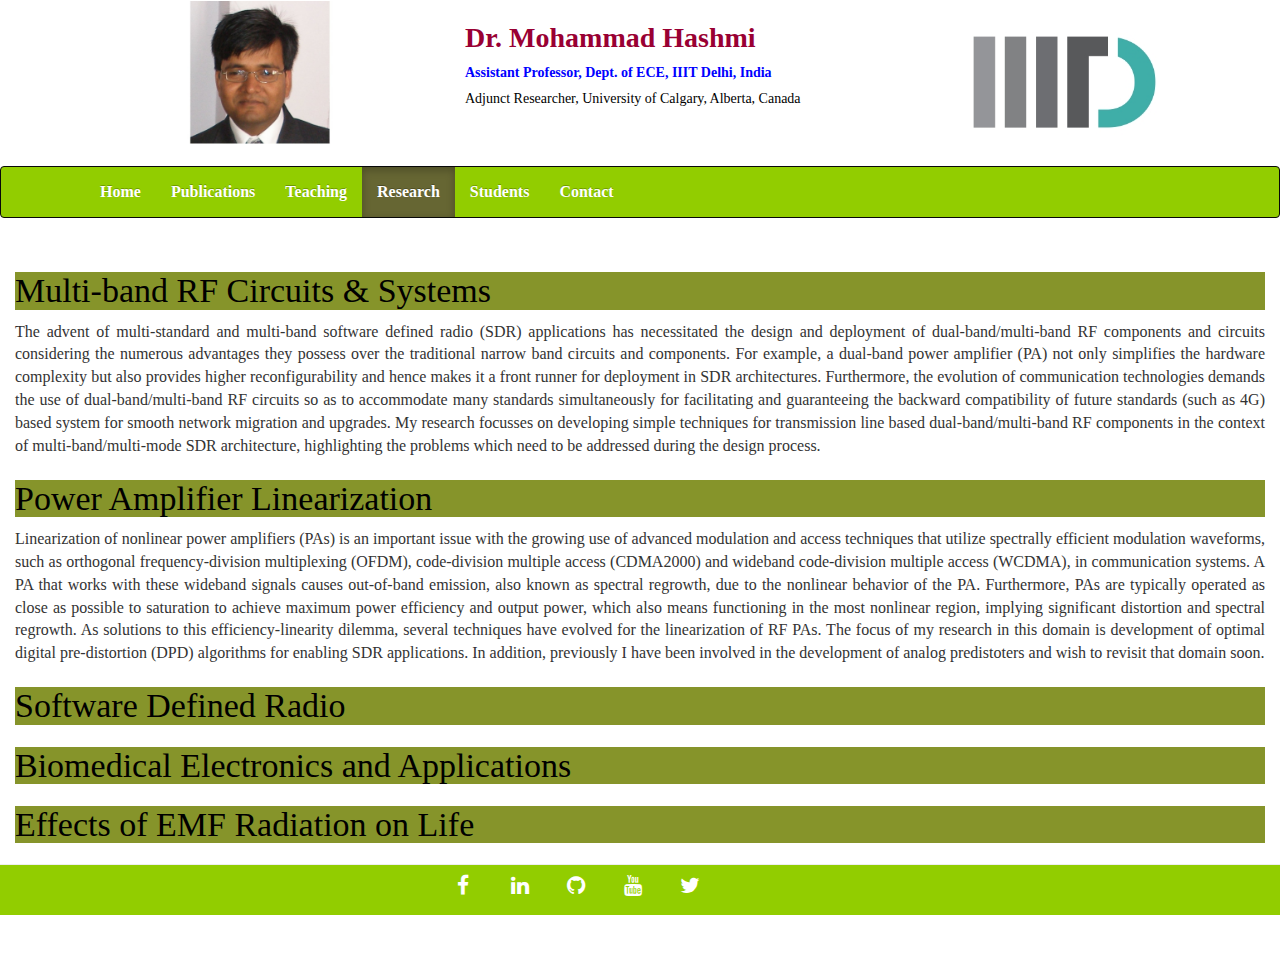
<file: research.html>
<!DOCTYPE html>
<html lang="en">

<head>
    <meta charset="utf-8">
    <meta http-equiv="X-UA-Compatible" content="IE=edge">
    <meta name="viewport" content="width=device-width, initial-scale=1">
    <!-- The above 3 meta tags *must* come first in the head; any other head 
         content must come *after* these tags -->
    <title>Homepage of Mohammad Hashmi</title>
    <link rel="shortcut icon" href="img/favicon.ico" />
     <!-- Bootstrap -->
    <link href="css/bootstrap.min.css" rel="stylesheet">
    <link href="css/bootstrap-theme.min.css" rel="stylesheet">
    <link href="css/font-awesome.min.css" rel="stylesheet">
    <link href="css/bootstrap-social.css" rel="stylesheet">
    <link href="css/mystyles.css" rel="stylesheet">

    <!-- HTML5 shim and Respond.js for IE8 support of HTML5 elements and media queries -->
    <!-- WARNING: Respond.js doesn't work if you view the page via file:// -->
    <!--[if lt IE 9]>
      <script src="https://oss.maxcdn.com/html5shiv/3.7.2/html5shiv.min.js"></script>
      <script src="https://oss.maxcdn.com/respond/1.4.2/respond.min.js"></script>
    <![endif]-->
</head>

<body>
    <header class="jumbotron">
        <!-- Main component for a primary marketing message or call to action -->
        <div class="container">
            <div class="row row-header">
                <div class="col-xs-12 col-sm-4">
                    <img src="img/logo.jpg" class="img-responsive">
                </div>
                <div class="col-xs-12 col-sm-5">
                    <h3><strong><font color="#990033"> Dr. Mohammad Hashmi</font></strong></h3>
                    <h6><font color="blue"><strong>Assistant Professor, Dept. of ECE, IIIT Delhi, India </strong></font></h6>
                    <h6>Adjunct Researcher, University of Calgary, Alberta, Canada</h6>
                </div>
                 
                <div class="col-xs-12 col-sm-3">
                    <a href="https://www.iiitd.ac.in/" target="_blank"><img src="img/logo1.jpg" class="img-responsive"></a>
                </div>
            </div>
        </div>
    </header>
    <nav id ="navbar-main" class="navbar navbar-inverse" role="navigation">
            <div class="container">
                <div class="navbar-header">
                    <button type="button" class="navbar-toggle collapsed" data-toggle="collapse" data-target="#navbar" aria-expanded="false" aria-controls="navbar">
                        <span class="sr-only">Toggle navigation</span>
                        <span class="icon-bar"></span>
                        <span class="icon-bar"></span>
                        <span class="icon-bar"></span>
                    </button>
                </div>
                <div id="navbar" class="navbar-collapse collapse">
                    <ul class="nav navbar-nav">
                        <li><a href="index.html"><font color="white">Home</font></a></li>
                        <li><a href="publications.html"><font color="white">Publications</font></a></li>
                        <li><a href="teaching.html"><font color="white">Teaching</font></a></li>
                        <li class="active"><a href="research.html"><font color="white">Research</font></a></li>
                        <li><a href="students.html"><font color="white">Students</font></a></li>
                        <li><a href="contact.html"><font color="white">Contact</font></a></li>
                    </ul>
                </div>
            </div>
    </nav>
    <div class="row row-content">
        <div class="col-xs-12 col-sm-12">
            <h2 class="stripe-1">Multi-band RF Circuits & Systems</h2>
            <p>The advent of multi-standard and multi-band software defined radio (SDR) applications has necessitated the design and deployment of dual-band/multi-band RF components and circuits considering the numerous advantages they possess over the traditional narrow band circuits and components. For example, a dual-band power amplifier (PA) not only simplifies the hardware complexity but also provides higher reconfigurability and hence makes it a front runner for deployment in SDR architectures. Furthermore, the evolution of communication technologies demands the use of dual-band/multi-band RF circuits so as to accommodate many standards simultaneously for facilitating and guaranteeing the backward compatibility of future standards (such as 4G) based system for smooth network migration and upgrades. My research focusses on developing simple techniques for transmission line based dual-band/multi-band RF components in the context of multi-band/multi-mode SDR architecture, highlighting the problems which need to be addressed during the design process.</p>
            <h2 class="stripe-1">Power Amplifier Linearization</h2>
            <p>Linearization of nonlinear power amplifiers (PAs) is an important issue with the growing use of advanced modulation and access techniques that utilize spectrally efficient modulation waveforms, such as orthogonal frequency-division multiplexing (OFDM), code-division multiple access (CDMA2000) and wideband code-division multiple access (WCDMA), in communication systems. A PA that works with these wideband signals causes out-of-band emission, also known as spectral regrowth, due to the nonlinear behavior of the PA. Furthermore, PAs are typically operated as close as possible to saturation to achieve maximum power efficiency and output power, which also means functioning in the most nonlinear region, implying significant distortion and spectral regrowth. As solutions to this efficiency-linearity dilemma, several techniques have evolved for the linearization of RF PAs. The focus of my research in this domain is development of optimal digital pre-distortion (DPD) algorithms for enabling SDR applications. In addition, previously I have been involved in the development of analog predistoters and wish to revisit that domain soon. </p>
            <h2 class="stripe-1">Software Defined Radio</h2>
            <h2 class="stripe-1">Biomedical Electronics and Applications</h2>
            <h2 class="stripe-1">Effects of EMF Radiation on Life</h2>
        </div>   
    </div>

    <footer id="footer">
        <div>           
                <div class="col-xs-12 col-sm-4 col-sm-offset-4">
                    <div class="nav navbar-nav">
                        <ul class="list-inline text-center">
                        <li>
                            <a href="#" target="_blank">
                                <span class="fa-stack fa-lg">
                                    <i class="fa fa-circle fa-stack-2x"></i>
                                    <i class="fa fa-facebook fa-stack-1x fa-inverse"></i>
                                </span>
                            </a>
                        </li>
                        <li>
                            <a href="#" target="_blank">
                                <span class="fa-stack fa-lg">
                                    <i class="fa fa-circle fa-stack-2x"></i>
                                    <i class="fa fa-linkedin fa-stack-1x fa-inverse"></i>
                                </span>
                            </a>
                        </li>
                        <li>
                            <a href="https://www.github.com/thecyclone" target="_blank">
                                <span class="fa-stack fa-lg">
                                    <i class="fa fa-circle fa-stack-2x"></i>
                                    <i class="fa fa-github fa-stack-1x fa-inverse"></i>
                                </span>
                            </a>
                        </li>
                        <li>
                            <a href="#" target="_blank">
                                <span class="fa-stack fa-lg">
                                    <i class="fa fa-circle fa-stack-2x"></i>
                                    <i class="fa fa-youtube fa-stack-1x fa-inverse"></i>
                                </span>
                            </a>
                        </li>
                        <li>
                            <a href="#" target="_blank">
                                <span class="fa-stack fa-lg">
                                    <i class="fa fa-circle fa-stack-2x"></i>
                                    <i class="fa fa-twitter fa-stack-1x fa-inverse"></i>
                                </span>
                            </a>
                        </li>
                    </ul>
                    </div>
                </div>
        </div>
    </footer>
    <!-- jQuery (necessary for Bootstrap's JavaScript plugins) -->
    <script src="https://ajax.googleapis.com/ajax/libs/jquery/1.11.3/jquery.min.js"></script>
    <!-- Include all compiled plugins (below), or include individual files as needed -->
    <script src="js/bootstrap.min.js"></script>

    <script type="text/javascript">
        var affixElement = '#navbar-main';
        $(affixElement).affix({
          offset: {
            // Distance of between element and top page
            top: function () {
              return (this.top = $(affixElement).offset().top - 40)
            },
            // when start #footer 
            bottom: function () { 
              return (this.bottom = $('#footer').outerHeight(true))
            }
          }
        });
    </script>
</body>

</html>
</file>
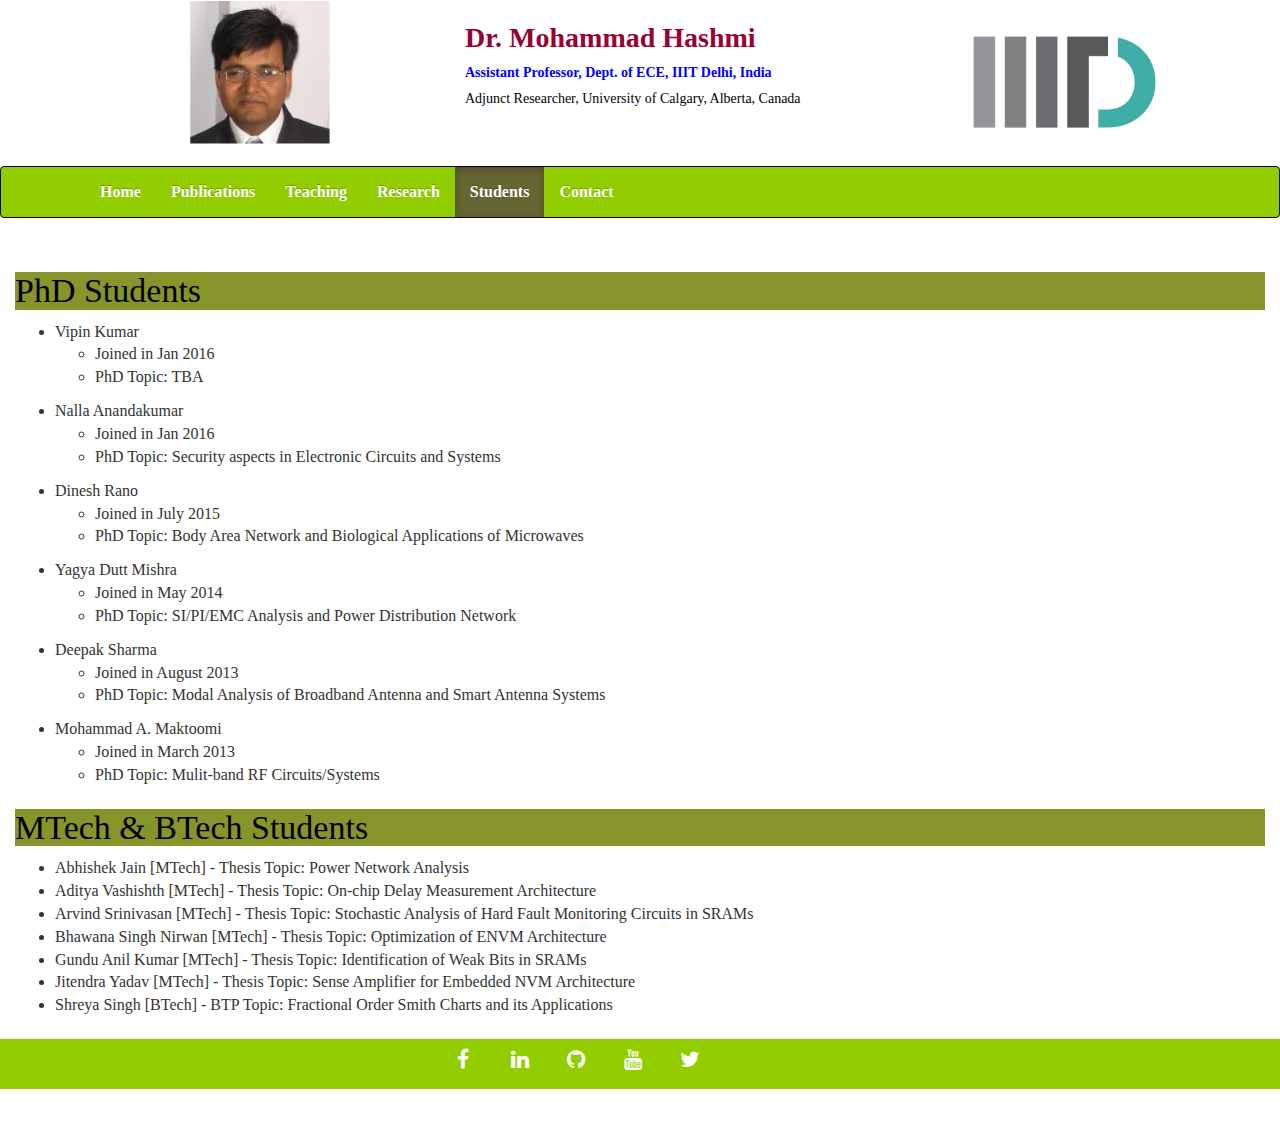
<file: students.html>
<!DOCTYPE html>
<html lang="en">

<head>
    <meta charset="utf-8">
    <meta http-equiv="X-UA-Compatible" content="IE=edge">
    <meta name="viewport" content="width=device-width, initial-scale=1">
    <!-- The above 3 meta tags *must* come first in the head; any other head 
         content must come *after* these tags -->
    <title>Homepage of Mohammad Hashmi</title>
    <link rel="shortcut icon" href="img/favicon.ico" />
     <!-- Bootstrap -->
    <link href="css/bootstrap.min.css" rel="stylesheet">
    <link href="css/bootstrap-theme.min.css" rel="stylesheet">
    <link href="css/font-awesome.min.css" rel="stylesheet">
    <link href="css/bootstrap-social.css" rel="stylesheet">
    <link href="css/mystyles.css" rel="stylesheet">

    <!-- HTML5 shim and Respond.js for IE8 support of HTML5 elements and media queries -->
    <!-- WARNING: Respond.js doesn't work if you view the page via file:// -->
    <!--[if lt IE 9]>
      <script src="https://oss.maxcdn.com/html5shiv/3.7.2/html5shiv.min.js"></script>
      <script src="https://oss.maxcdn.com/respond/1.4.2/respond.min.js"></script>
    <![endif]-->
</head>

<body>
    <header class="jumbotron">
        <!-- Main component for a primary marketing message or call to action -->
        <div class="container">
            <div class="row row-header">
                <div class="col-xs-12 col-sm-4">
                    <img src="img/logo.jpg" class="img-responsive">
                </div>
                <div class="col-xs-12 col-sm-5">
                    <h3><strong><font color="#990033"> Dr. Mohammad Hashmi</font></strong></h3>
                    <h6><font color="blue"><strong>Assistant Professor, Dept. of ECE, IIIT Delhi, India </strong></font></h6>
                    <h6>Adjunct Researcher, University of Calgary, Alberta, Canada</h6>
                </div>
                 
                <div class="col-xs-12 col-sm-3">
                    <a href="https://www.iiitd.ac.in/" target="_blank"><img src="img/logo1.jpg" class="img-responsive"></a>
                </div>
            </div>
        </div>
    </header>
    <nav id ="navbar-main" class="navbar navbar-inverse" role="navigation">
            <div class="container">
                <div class="navbar-header">
                    <button type="button" class="navbar-toggle collapsed" data-toggle="collapse" data-target="#navbar" aria-expanded="false" aria-controls="navbar">
                        <span class="sr-only">Toggle navigation</span>
                        <span class="icon-bar"></span>
                        <span class="icon-bar"></span>
                        <span class="icon-bar"></span>
                    </button>
                </div>
                <div id="navbar" class="navbar-collapse collapse">
                    <ul class="nav navbar-nav">
                        <li><a href="index.html"><font color="white">Home</font></a></li>
                        <li><a href="publications.html"><font color="white">Publications</font></a></li>
                        <li><a href="teaching.html"><font color="white">Teaching</font></a></li>
                        <li><a href="research.html"><font color="white">Research</font></a></li>
                        <li class="active"><a href="students.html"><font color="white">Students</font></a></li>
                        <li><a href="contact.html"><font color="white">Contact</font></a></li>
                    </ul>
                </div>
            </div>
    </nav>
    <div class="row row-content">
        <div class="col-xs-12 col-sm-12">
            <h2 class="stripe-1">PhD Students</h2>
            <ul>
                <li>Vipin Kumar
                    <ul>
                        <li>Joined in Jan 2016</li>
                        <li>PhD Topic: TBA</li>
                    </ul>
                </li>
            </ul>
            <ul>
                <li>Nalla Anandakumar 
                    <ul>
                        <li>Joined in Jan 2016</li>
                        <li>PhD Topic: Security aspects in Electronic Circuits and Systems </li>
                    </ul>
                </li>
            </ul>
            <ul>
                <li>Dinesh Rano
                    <ul>
                        <li>Joined in July 2015</li>
                        <li>PhD Topic: Body Area Network and Biological Applications of Microwaves </li>
                    </ul>
                </li>
            </ul>
            <ul>
                <li>Yagya Dutt Mishra 
                    <ul>
                        <li>Joined in May 2014</li>
                        <li>PhD Topic: SI/PI/EMC Analysis and Power Distribution Network</li>
                    </ul>
                </li>
            </ul>
            <ul>
                <li>Deepak Sharma 
                    <ul>
                        <li>Joined in August 2013</li>
                        <li>PhD Topic: Modal Analysis of Broadband Antenna and Smart Antenna Systems</li>
                    </ul>
                </li>
            </ul>
            <ul>
                <li>Mohammad A. Maktoomi
                    <ul>
                        <li>Joined in March 2013</li>
                        <li>PhD Topic: Mulit-band RF Circuits/Systems</li>
                    </ul>
                </li>
            </ul>
            <h2 class="stripe-1">MTech & BTech Students</h2>
            <ul>
                <li>Abhishek Jain [MTech] - Thesis Topic: Power Network Analysis</li>
                <li>Aditya Vashishth [MTech] - Thesis Topic: On-chip Delay Measurement Architecture</li>
                <li>Arvind Srinivasan [MTech] - Thesis Topic: Stochastic Analysis of Hard Fault Monitoring Circuits in SRAMs</li>
                <li>Bhawana Singh Nirwan [MTech] - Thesis Topic: Optimization of ENVM Architecture</li>
                <li>Gundu Anil Kumar [MTech] - Thesis Topic: Identification of Weak Bits in SRAMs</li>
                <li>Jitendra Yadav [MTech] - Thesis Topic: Sense Amplifier for Embedded NVM Architecture</li>
                <li>Shreya Singh [BTech] - BTP Topic: Fractional Order Smith Charts and its Applications</li>
            </ul> 
        </div>   
    </div>

    <footer id="footer">
        <div>           
                <div class="col-xs-12 col-sm-4 col-sm-offset-4">
                    <div class="nav navbar-nav">
                        <ul class="list-inline text-center">
                        <li>
                            <a href="#" target="_blank">
                                <span class="fa-stack fa-lg">
                                    <i class="fa fa-circle fa-stack-2x"></i>
                                    <i class="fa fa-facebook fa-stack-1x fa-inverse"></i>
                                </span>
                            </a>
                        </li>
                        <li>
                            <a href="#" target="_blank">
                                <span class="fa-stack fa-lg">
                                    <i class="fa fa-circle fa-stack-2x"></i>
                                    <i class="fa fa-linkedin fa-stack-1x fa-inverse"></i>
                                </span>
                            </a>
                        </li>
                        <li>
                            <a href="https://www.github.com/thecyclone" target="_blank">
                                <span class="fa-stack fa-lg">
                                    <i class="fa fa-circle fa-stack-2x"></i>
                                    <i class="fa fa-github fa-stack-1x fa-inverse"></i>
                                </span>
                            </a>
                        </li>
                        <li>
                            <a href="#" target="_blank">
                                <span class="fa-stack fa-lg">
                                    <i class="fa fa-circle fa-stack-2x"></i>
                                    <i class="fa fa-youtube fa-stack-1x fa-inverse"></i>
                                </span>
                            </a>
                        </li>
                        <li>
                            <a href="#" target="_blank">
                                <span class="fa-stack fa-lg">
                                    <i class="fa fa-circle fa-stack-2x"></i>
                                    <i class="fa fa-twitter fa-stack-1x fa-inverse"></i>
                                </span>
                            </a>
                        </li>
                    </ul>
                    </div>
                </div>
        </div>
    </footer>
    <!-- jQuery (necessary for Bootstrap's JavaScript plugins) -->
    <script src="https://ajax.googleapis.com/ajax/libs/jquery/1.11.3/jquery.min.js"></script>
    <!-- Include all compiled plugins (below), or include individual files as needed -->
    <script src="js/bootstrap.min.js"></script>

    <script type="text/javascript">
        var affixElement = '#navbar-main';
        $(affixElement).affix({
          offset: {
            // Distance of between element and top page
            top: function () {
              return (this.top = $(affixElement).offset().top - 40)
            },
            // when start #footer 
            bottom: function () { 
              return (this.bottom = $('#footer').outerHeight(true))
            }
          }
        });
    </script>
</body>

</html>
</file>
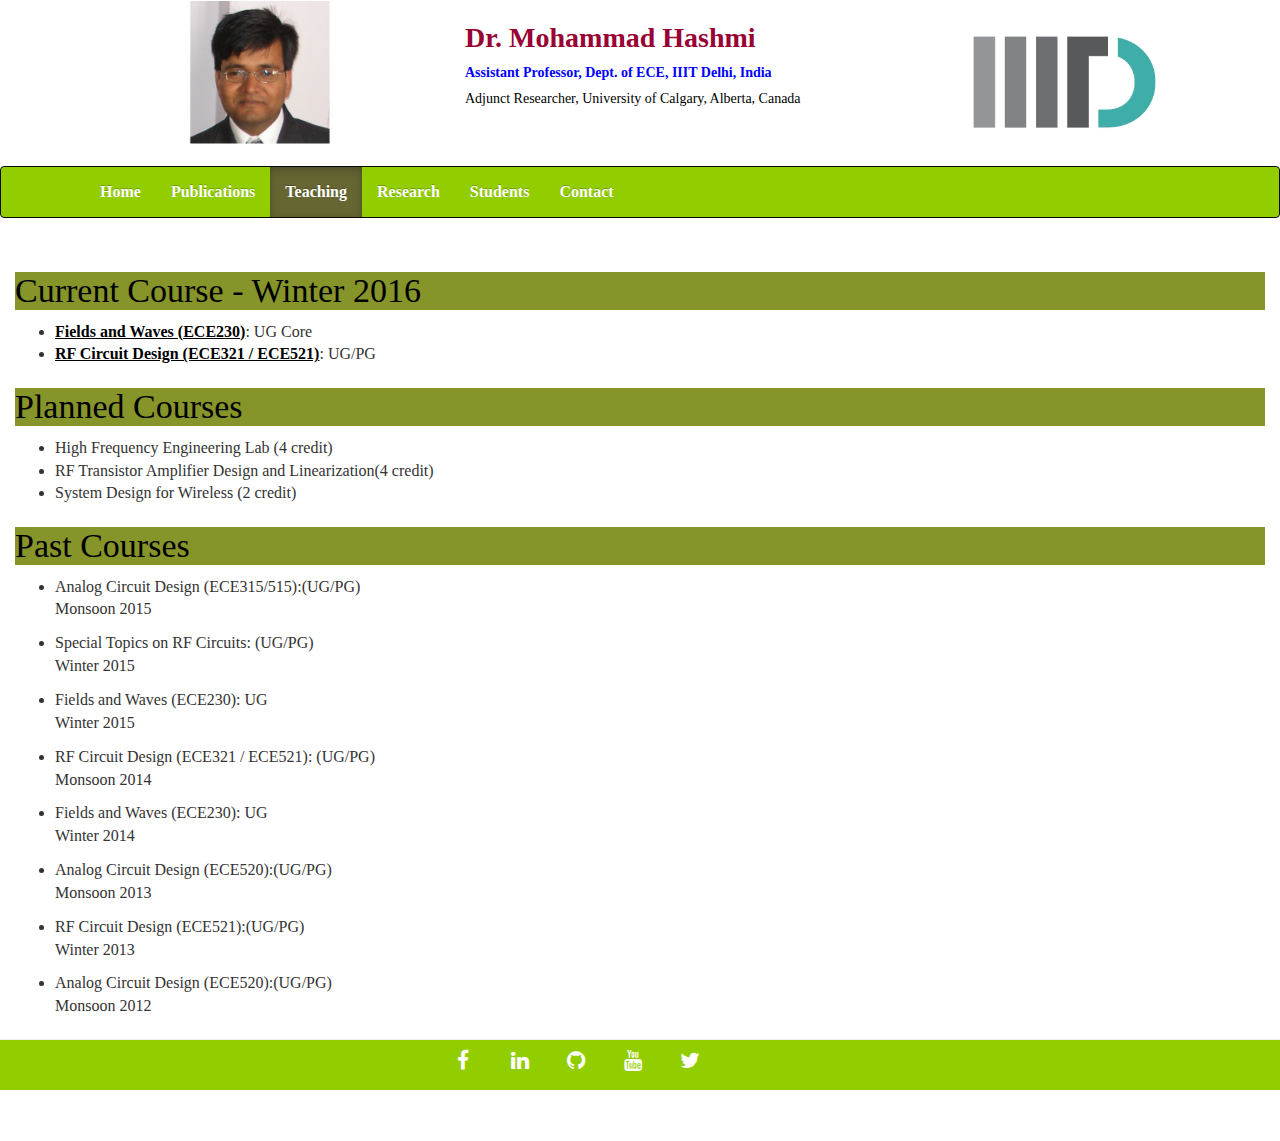
<file: teaching.html>
<!DOCTYPE html>
<html lang="en">

<head>
    <meta charset="utf-8">
    <meta http-equiv="X-UA-Compatible" content="IE=edge">
    <meta name="viewport" content="width=device-width, initial-scale=1">
    <!-- The above 3 meta tags *must* come first in the head; any other head 
         content must come *after* these tags -->
    <title>Homepage of Mohammad Hashmi</title>
    <link rel="shortcut icon" href="img/favicon.ico" />
     <!-- Bootstrap -->
    <link href="css/bootstrap.min.css" rel="stylesheet">
    <link href="css/bootstrap-theme.min.css" rel="stylesheet">
    <link href="css/font-awesome.min.css" rel="stylesheet">
    <link href="css/bootstrap-social.css" rel="stylesheet">
    <link href="css/mystyles.css" rel="stylesheet">

    <!-- HTML5 shim and Respond.js for IE8 support of HTML5 elements and media queries -->
    <!-- WARNING: Respond.js doesn't work if you view the page via file:// -->
    <!--[if lt IE 9]>
      <script src="https://oss.maxcdn.com/html5shiv/3.7.2/html5shiv.min.js"></script>
      <script src="https://oss.maxcdn.com/respond/1.4.2/respond.min.js"></script>
    <![endif]-->
</head>

<body>
    <header class="jumbotron">
        <!-- Main component for a primary marketing message or call to action -->
        <div class="container">
            <div class="row row-header">
                <div class="col-xs-12 col-sm-4">
                    <img src="img/logo.jpg" class="img-responsive">
                </div>
                <div class="col-xs-12 col-sm-5">
                    <h3><strong><font color="#990033"> Dr. Mohammad Hashmi</font></strong></h3>
                    <h6><font color="blue"><strong>Assistant Professor, Dept. of ECE, IIIT Delhi, India </strong></font></h6>
                    <h6>Adjunct Researcher, University of Calgary, Alberta, Canada</h6>
                </div>
                 
                <div class="col-xs-12 col-sm-3">
                    <a href="https://www.iiitd.ac.in/" target="_blank"><img src="img/logo1.jpg" class="img-responsive"></a>
                </div>
            </div>
        </div>
    </header>
    <nav id ="navbar-main" class="navbar navbar-inverse" role="navigation">
            <div class="container">
                <div class="navbar-header">
                    <button type="button" class="navbar-toggle collapsed" data-toggle="collapse" data-target="#navbar" aria-expanded="false" aria-controls="navbar">
                        <span class="sr-only">Toggle navigation</span>
                        <span class="icon-bar"></span>
                        <span class="icon-bar"></span>
                        <span class="icon-bar"></span>
                    </button>
                </div>
                <div id="navbar" class="navbar-collapse collapse">
                    <ul class="nav navbar-nav">
                        <li><a href="index.html"><font color="white">Home</font></a></li>
                        <li><a href="publications.html"><font color="white">Publications</font></a></li>
                        <li class="active"><a href="teaching.html"><font color="white">Teaching</font></a></li>
                        <li><a href="research.html"><font color="white">Research</font></a></li>
                        <li><a href="students.html"><font color="white">Students</font></a></li>
                        <li><a href="contact.html"><font color="white">Contact</font></a></li>
                    </ul>
                </div>
            </div>
    </nav>
    <div class="row row-content">
        <div class="col-xs-12 col-sm-12">
            <h2 class="stripe-1">Current Course - Winter 2016</h2>
            <ul>
                <li><a href="course.html" class="ab" target="_blank">Fields and Waves (ECE230)</a>: UG Core</li>
                <li><a href="" class="ab" target="_blank">RF Circuit Design (ECE321 / ECE521)</a>: UG/PG</li>
            </ul>
            <h2 class="stripe-1">Planned Courses</h2>
            <ul>
                <li>High Frequency Engineering Lab (4 credit)</li>
                <li>RF Transistor Amplifier Design and Linearization(4 credit)</li>
                <li>System Design for Wireless (2 credit)</li>
            </ul>
            <h2 class="stripe-1">Past Courses</h2>
            <ul>
                <li><p>Analog Circuit Design (ECE315/515):(UG/PG)<br>Monsoon 2015</p></li>
                <li><p>Special Topics on RF Circuits: (UG/PG)<br>Winter 2015</p></li>
                <li><p>Fields and Waves (ECE230): UG <br>Winter 2015</p></li>
                <li><p>RF Circuit Design (ECE321 / ECE521): (UG/PG)<br>Monsoon 2014</p></li>
                <li><p>Fields and Waves (ECE230): UG<br>Winter 2014</p></li>
                <li><p>Analog Circuit Design (ECE520):(UG/PG)<br>Monsoon 2013</p></li>
                <li><p>RF Circuit Design (ECE521):(UG/PG)<br>Winter 2013</p></li>
                <li><p>Analog Circuit Design (ECE520):(UG/PG)<br>Monsoon 2012</p></li>
            </ul>
        </div>   
    </div>

    <footer id="footer">
        <div>           
                <div class="col-xs-12 col-sm-4 col-sm-offset-4">
                    <div class="nav navbar-nav">
                        <ul class="list-inline text-center">
                        <li>
                            <a href="#" target="_blank">
                                <span class="fa-stack fa-lg">
                                    <i class="fa fa-circle fa-stack-2x"></i>
                                    <i class="fa fa-facebook fa-stack-1x fa-inverse"></i>
                                </span>
                            </a>
                        </li>
                        <li>
                            <a href="#" target="_blank">
                                <span class="fa-stack fa-lg">
                                    <i class="fa fa-circle fa-stack-2x"></i>
                                    <i class="fa fa-linkedin fa-stack-1x fa-inverse"></i>
                                </span>
                            </a>
                        </li>
                        <li>
                            <a href="https://www.github.com/thecyclone" target="_blank">
                                <span class="fa-stack fa-lg">
                                    <i class="fa fa-circle fa-stack-2x"></i>
                                    <i class="fa fa-github fa-stack-1x fa-inverse"></i>
                                </span>
                            </a>
                        </li>
                        <li>
                            <a href="#" target="_blank">
                                <span class="fa-stack fa-lg">
                                    <i class="fa fa-circle fa-stack-2x"></i>
                                    <i class="fa fa-youtube fa-stack-1x fa-inverse"></i>
                                </span>
                            </a>
                        </li>
                        <li>
                            <a href="#" target="_blank">
                                <span class="fa-stack fa-lg">
                                    <i class="fa fa-circle fa-stack-2x"></i>
                                    <i class="fa fa-twitter fa-stack-1x fa-inverse"></i>
                                </span>
                            </a>
                        </li>
                    </ul>
                    </div>
                </div>
        </div>
    </footer>
    <!-- jQuery (necessary for Bootstrap's JavaScript plugins) -->
    <script src="https://ajax.googleapis.com/ajax/libs/jquery/1.11.3/jquery.min.js"></script>
    <!-- Include all compiled plugins (below), or include individual files as needed -->
    <script src="js/bootstrap.min.js"></script>

    <script type="text/javascript">
        var affixElement = '#navbar-main';
        $(affixElement).affix({
          offset: {
            // Distance of between element and top page
            top: function () {
              return (this.top = $(affixElement).offset().top - 40)
            },
            // when start #footer 
            bottom: function () { 
              return (this.bottom = $('#footer').outerHeight(true))
            }
          }
        });
    </script>
</body>

</html>
</file>
<file: css/mystyles.css>
.row-header {
  margin: 0px auto;
  padding: 0px 0px;
}
.row-content {
  margin: 0px auto;
  padding: 10px 0px;
  border-bottom: 1px ridge;
  min-height: 400px;
}

.jumbotron {
  margin: -47px auto;
  background: white;
  color: black;
}
.navbar-inverse {
  background: #92CD00;
  color: black;
  z-index:9999;
  font-weight: bold;
}

.navbar-inverse .navbar-nav > .active > a {
  background: #666633;
  color: #ffffff;
}
.navbar-inverse .navbar-nav > .active > a:hover {
  background: #666633;
  color: #ffffff;
}
.navbar-inverse .navbar-nav > .active > a:focus {
  background: #666633;
  color: #ffffff;
}
.navbar-inverse .navbar-nav > .open > a {
  background: #666633;
  color: #ffffff;
}
.navbar-inverse .navbar-nav > .open > a:hover {
  background: #666633;
  color: #ffffff;
}
.navbar-inverse .navbar-nav > .open > a:focus {
  background: #666633;
  color: #ffffff;
}

body {
  align: center;
  z-index: 0;
}
.cal{
  font-family: Calibri;
  font-size: 15px;
}

.affix {
  top: 0px;
  left: 0px;
  right: 0px;
}

/* Not important */
.footer {
  background: #eee;
}

#footer{
  height: 50px;
  background-color: #92CD00;
}

.dropdown:hover .dropdown-menu {
    display: block;
    margin-top: 0;
 }

@media screen and (min-device-width: 1367px) {
    body
    {
      width: 70%;
      align: center;
      z-index: 0;
      margin-left: 15%;
    }
}

.dl-horizontal dt 
{
    white-space: normal;
    width: 30px; 
}

.dl-horizontal dd {
    margin-left: 50px;
}

.ab:link {
  font-weight: bold;
  text-decoration: underline;
  color: black;
}
.ab:visited {
  font-weight: bold;
  text-decoration: underline;
  color: black;
}
.ab:hover, .ab:focus {
  text-decoration: underline;
  color: black;
}

h1.panel-title {
    font-size: 36px;
}
h2.panel-title {
    font-size: 30px;
}
h3.panel-title {
    font-size: 24px;
}
h4.panel-title {
    font-size: 18px
}
h5.panel-title {
    font-size: 14px
}
h6.panel-title {
    font-size: 10px;
} 

.brdr {
  border:1px solid black;
}

div {
    text-align: justify;
    text-justify: inter-word;
}

.stripe-1 {
  color: black;
  background:  #86942A;
}

.stripe-2 {
  color: white;
  background:  black;
  border-radius: 5px;
}

.nobull{
  list-style-type: none;
}
</file>
